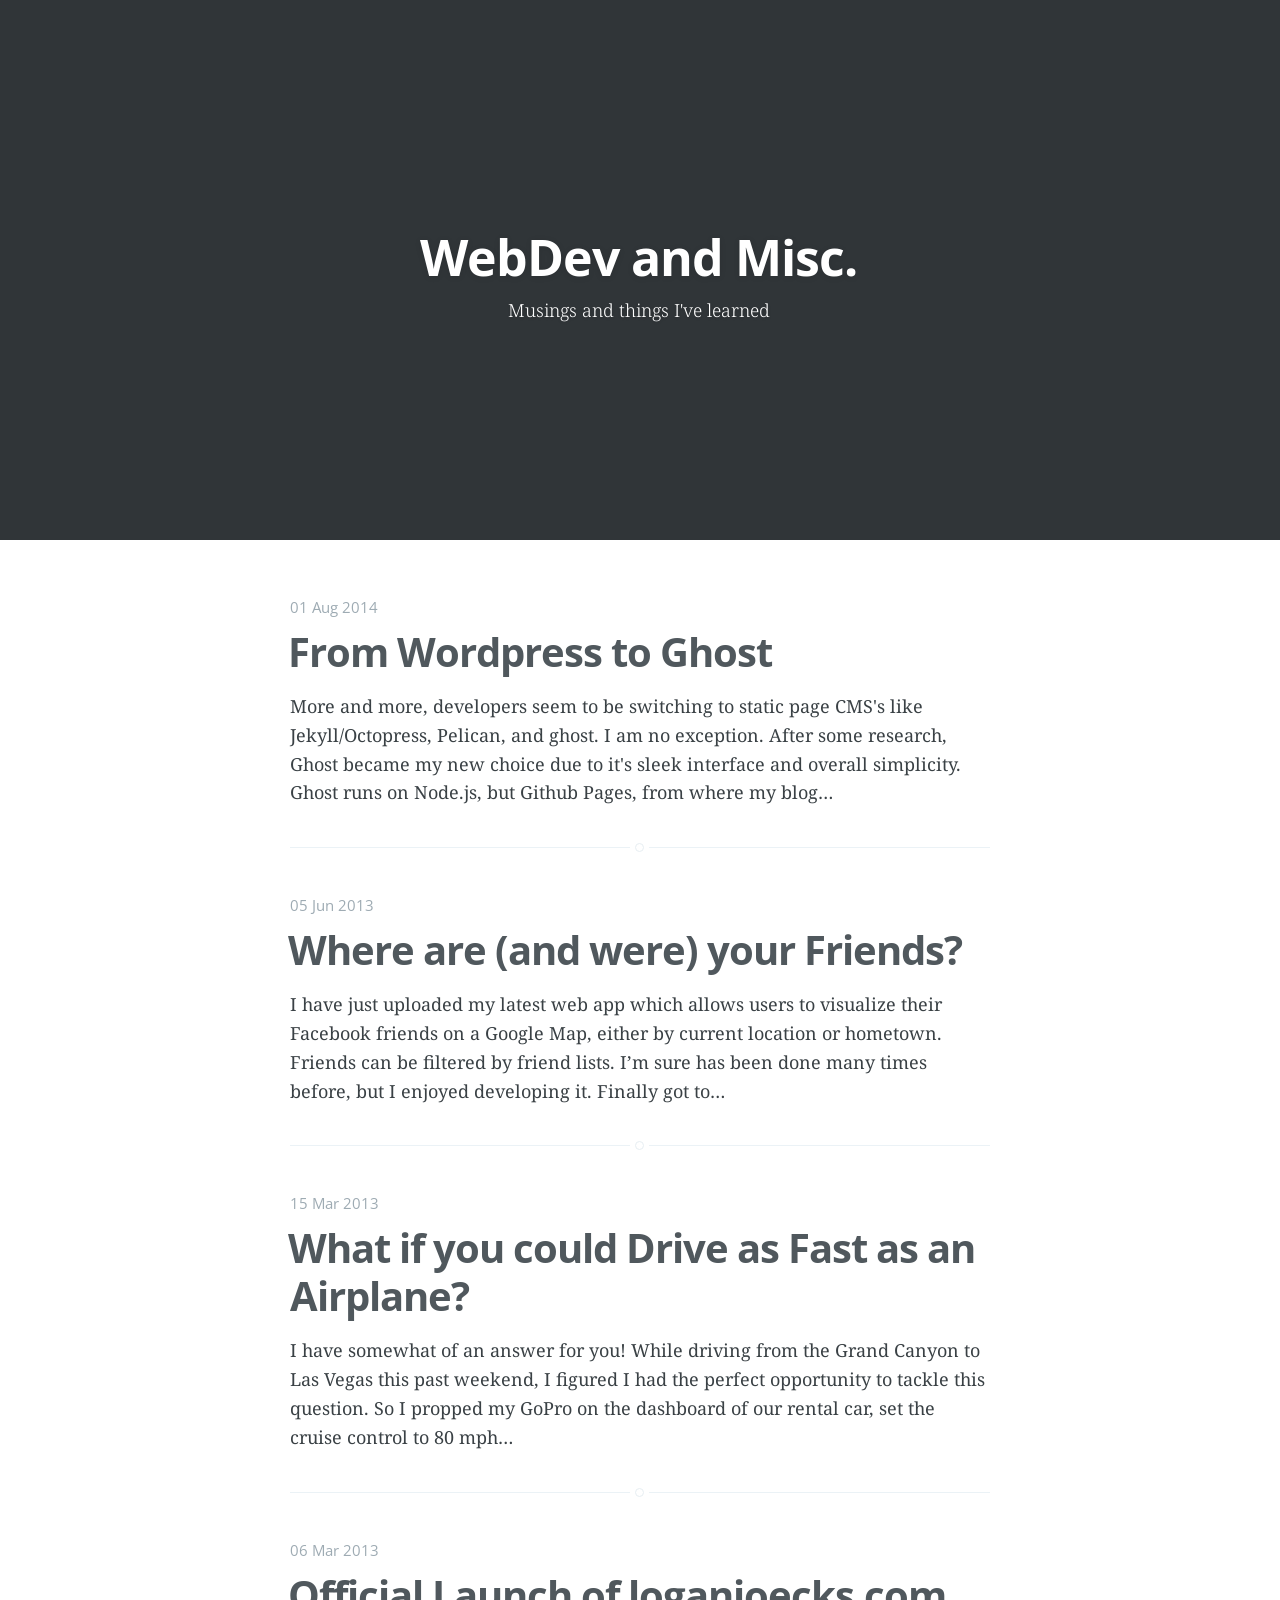
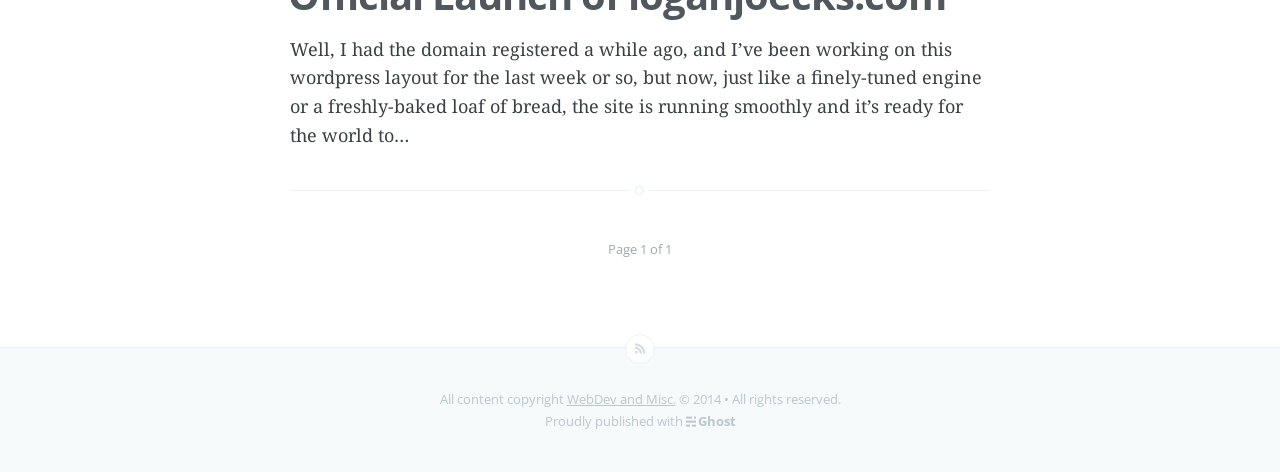
<file: blog/index.html>
<!DOCTYPE html>
<html>
<head>
    
    <meta charset="utf-8" />
    <meta http-equiv="X-UA-Compatible" content="IE=edge" />

    
    <title>WebDev and Misc.</title>
    <meta name="description" content="Musings and things I've learned" />

    <meta name="HandheldFriendly" content="True" />
    <meta name="viewport" content="width=device-width, initial-scale=1.0" />

    <link rel="shortcut icon" href="favicon.ico">

    
    <link rel="stylesheet" type="text/css" href="assets/css/screen.css?v=551ce219e6" />
    <link rel="stylesheet" type="text/css" href="http://fonts.googleapis.com/css?family=Noto+Serif:400,700,400italic|Open+Sans:700,400" />

    
    <meta name="generator" content="Ghost 0.4" />
<link rel="alternate" type="application/rss+xml" title="WebDev and Misc." href="rss/index.html">
<link rel="canonical" href="http://loganjoecks.com/blog" />
</head>
<body class="home-template">

    
    




<header class="site-head" >
    <div class="vertical">
        <div class="site-head-content inner">
            
            <h1 class="blog-title">WebDev and Misc.</h1>
            <h2 class="blog-description">Musings and things I&#x27;ve learned</h2>
        </div>
    </div>
</header>


<main class="content" role="main">

    
    

    <article class="post">
        <header class="post-header">
            <span class="post-meta"><time datetime="2014-08-01">01 Aug 2014</time> </span>
            <h2 class="post-title"><a href="from-wordpress-to-ghost/index.html">From Wordpress to Ghost</a></h2>

        </header>
        <section class="post-excerpt">
            <p>More and more, developers seem to be switching to static page CMS's like Jekyll/Octopress, Pelican, and ghost.  I am no exception.  After some research, Ghost became my new choice due to it's sleek interface and overall simplicity.  Ghost runs on Node.js, but Github Pages, from where my blog&hellip;</p>
        </section>
    </article>

    

    <article class="post">
        <header class="post-header">
            <span class="post-meta"><time datetime="2013-06-05">05 Jun 2013</time> </span>
            <h2 class="post-title"><a href="where-are-and-were-your-friends/index.html">Where are (and were) your Friends?</a></h2>

        </header>
        <section class="post-excerpt">
            <p>I have just uploaded my latest web app which allows users to visualize their Facebook friends on a Google Map, either by current location or hometown. Friends can be filtered by friend lists. I’m sure has been done many times before, but I enjoyed developing it. Finally got to&hellip;</p>
        </section>
    </article>

    

    <article class="post">
        <header class="post-header">
            <span class="post-meta"><time datetime="2013-03-15">15 Mar 2013</time> </span>
            <h2 class="post-title"><a href="what-if-you-could-drive-as-fast-as-an-airplane/index.html">What if you could Drive as Fast as an Airplane?</a></h2>

        </header>
        <section class="post-excerpt">
            <p>I have somewhat of an answer for you! While driving from the Grand Canyon to Las Vegas this past weekend, I figured I had the perfect opportunity to tackle this question. So I propped my GoPro on the dashboard of our rental car, set the cruise control to 80 mph&hellip;</p>
        </section>
    </article>

    

    <article class="post">
        <header class="post-header">
            <span class="post-meta"><time datetime="2013-03-06">06 Mar 2013</time> </span>
            <h2 class="post-title"><a href="official-launch-of-loganjoecks-com/index.html">Official Launch of loganjoecks.com</a></h2>

        </header>
        <section class="post-excerpt">
            <p>Well, I had the domain registered a while ago, and I’ve been working on this wordpress layout for the last week or so, but now, just like a finely-tuned engine or a freshly-baked loaf of bread, the site is running smoothly and it’s ready for the world to&hellip;</p>
        </section>
    </article>

    

    
    <nav class="pagination" role="navigation">
    
    <span class="page-number">Page 1 of 1</span>
    
</nav>

</main>

    <footer class="site-footer">
        <a class="subscribe icon-feed" href="http://loganjoecks.com/blog/rss/"><span class="tooltip">Subscribe!</span></a>
        <div class="inner">
             <section class="copyright">All content copyright <a href="http://loganjoecks.com/blog">WebDev and Misc.</a> &copy; 2014 &bull; All rights reserved.</section>
             <section class="poweredby">Proudly published with <a class="icon-ghost" href="https://ghost.org">Ghost</a></section>
        </div>
    </footer>

    
    <script src="public/jquery.js?v=551ce219e6"></script>

    
    <script type="text/javascript" src="assets/js/jquery.fitvids.js?v=551ce219e6"></script>
    <script type="text/javascript" src="assets/js/index.js?v=551ce219e6"></script>

</body>
</html>
</file>
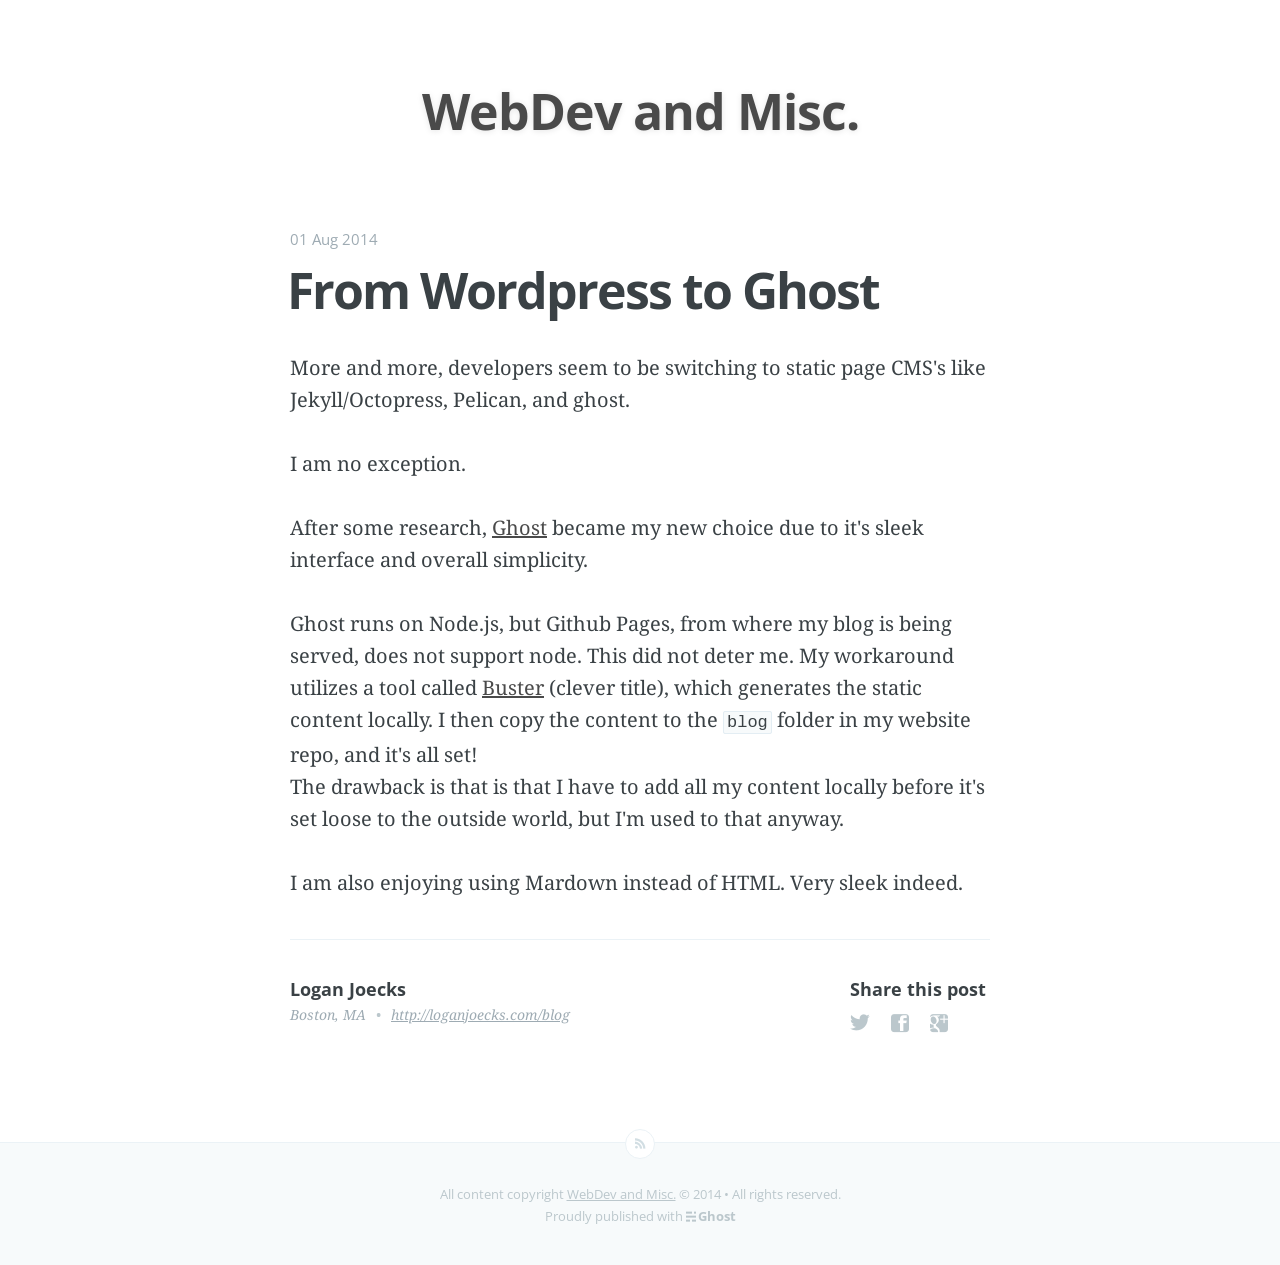
<file: blog/from-wordpress-to-ghost/index.html>
<!DOCTYPE html>
<html>
<head>
    
    <meta charset="utf-8" />
    <meta http-equiv="X-UA-Compatible" content="IE=edge" />

    
    <title>From Wordpress to Ghost</title>
    <meta name="description" content="" />

    <meta name="HandheldFriendly" content="True" />
    <meta name="viewport" content="width=device-width, initial-scale=1.0" />

    <link rel="shortcut icon" href="../favicon.ico">

    
    <link rel="stylesheet" type="text/css" href="../assets/css/screen.css?v=551ce219e6" />
    <link rel="stylesheet" type="text/css" href="http://fonts.googleapis.com/css?family=Noto+Serif:400,700,400italic|Open+Sans:700,400" />

    
    <meta name="generator" content="Ghost 0.4" />
<link rel="alternate" type="application/rss+xml" title="WebDev and Misc." href="../rss/index.html">
<link rel="canonical" href="http://loganjoecks.com/blog/from-wordpress-to-ghost/" />
</head>
<body class="post-template">

    
    



<main class="content" role="main">

    <article class="post">

        
        <header class="post-header">
            <a class="blog-logo" href="http://loganjoecks.com/blog">
                
                    <span class="blog-title">WebDev and Misc.</span>
                
            </a>
        </header>

        
        

            <span class="post-meta"><time datetime="2014-08-01">01 Aug 2014</time> </span>

            <h1 class="post-title">From Wordpress to Ghost</h1>

            <section class="post-content">
                <p>More and more, developers seem to be switching to static page CMS's like Jekyll/Octopress, Pelican, and ghost. </p>

<p>I am no exception. </p>

<p>After some research, <a href="https://ghost.org/">Ghost</a> became my new choice due to it's sleek interface and overall simplicity. </p>

<p>Ghost runs on Node.js, but Github Pages, from where my blog is being served, does not support node. This did not deter me. My workaround utilizes a tool called <a href="https://github.com/axitkhurana/buster">Buster</a> (clever title), which generates the static content locally. I then copy the content to the <code>blog</code> folder in my website repo, and it's all set! <br />
The drawback is that is that I have to add all my content locally before it's set loose to the outside world, but I'm used to that anyway.</p>

<p>I am also enjoying using Mardown instead of HTML. Very sleek indeed.</p>
            </section>

            <footer class="post-footer">

                <section class="author">
                    <h4>Logan Joecks</h4>
                    <p></p>
                    <ul class="author-meta clearfix">
                        <li>Boston, MA</li>
                        <li><a href="http://loganjoecks.com/blog">http://loganjoecks.com/blog</a></li>
                    </ul>
                </section>

                <section class="share">
                    <h4>Share this post</h4>
                    <a class="icon-twitter" href="https://twitter.com/share?text=From%20Wordpress%20to%20Ghost&amp;url=http://loganjoecks.com/blog/from-wordpress-to-ghost/"
                        onclick="window.open(this.href, 'twitter-share', 'width=550,height=235');return false;">
                        <span class="hidden">Twitter</span>
                    </a>
                    <a class="icon-facebook" href="https://www.facebook.com/sharer/sharer.php?u=http://loganjoecks.com/blog/from-wordpress-to-ghost/"
                        onclick="window.open(this.href, 'facebook-share','width=580,height=296');return false;">
                        <span class="hidden">Facebook</span>
                    </a>
                    <a class="icon-google-plus" href="https://plus.google.com/share?url=http://loganjoecks.com/blog/from-wordpress-to-ghost/"
                       onclick="window.open(this.href, 'google-plus-share', 'width=490,height=530');return false;">
                        <span class="hidden">Google+</span>
                    </a>
                </section>

            </footer>

        

    </article>

</main>


    <footer class="site-footer">
        <a class="subscribe icon-feed" href="http://loganjoecks.com/blog/rss/"><span class="tooltip">Subscribe!</span></a>
        <div class="inner">
             <section class="copyright">All content copyright <a href="http://loganjoecks.com/blog/">WebDev and Misc.</a> &copy; 2014 &bull; All rights reserved.</section>
             <section class="poweredby">Proudly published with <a class="icon-ghost" href="https://ghost.org">Ghost</a></section>
        </div>
    </footer>

    
    <script src="../public/jquery.js?v=551ce219e6"></script>

    
    <script type="text/javascript" src="../assets/js/jquery.fitvids.js?v=551ce219e6"></script>
    <script type="text/javascript" src="../assets/js/index.js?v=551ce219e6"></script>

</body>
</html>
</file>
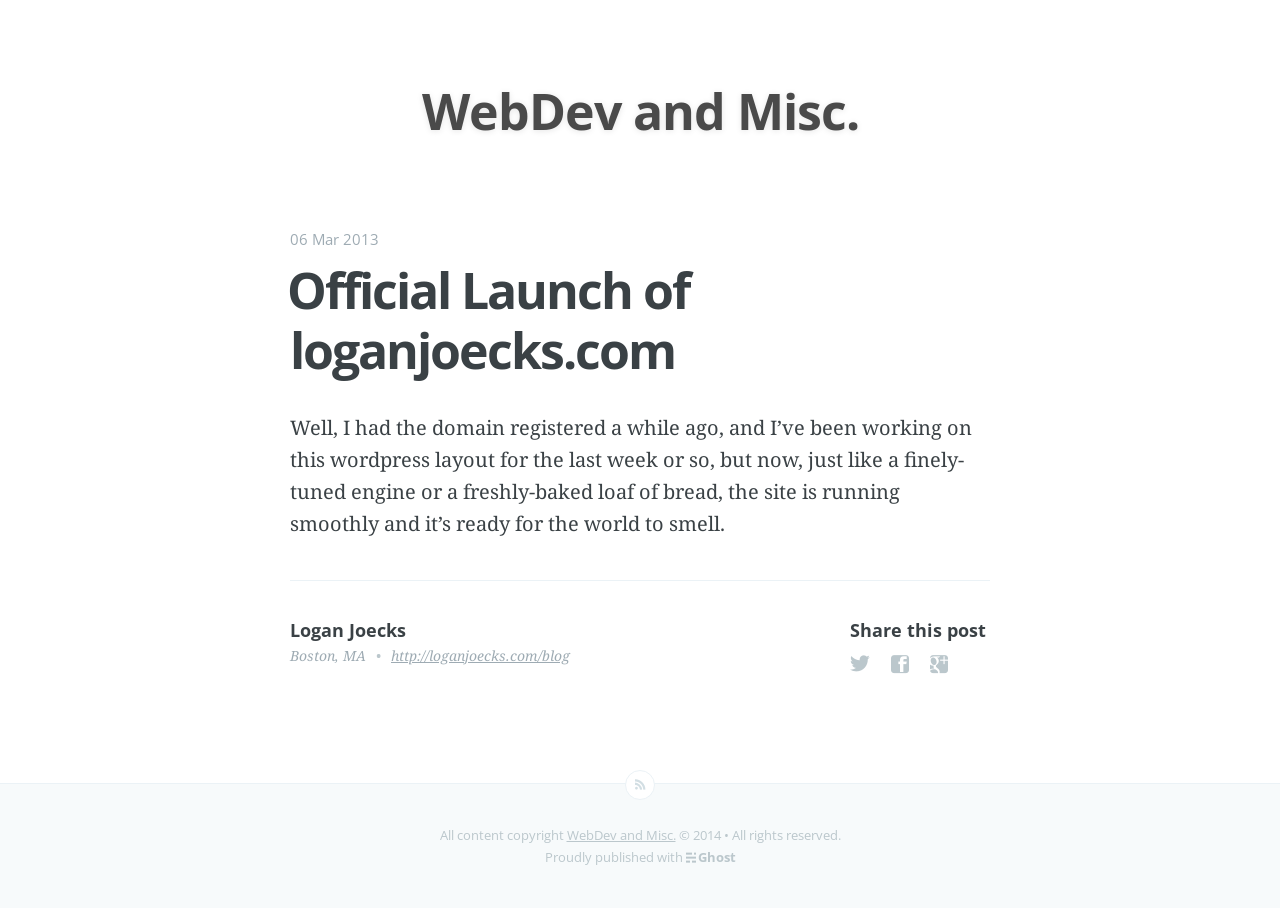
<file: blog/official-launch-of-loganjoecks-com/index.html>
<!DOCTYPE html>
<html>
<head>
    
    <meta charset="utf-8" />
    <meta http-equiv="X-UA-Compatible" content="IE=edge" />

    
    <title>Official Launch of loganjoecks.com</title>
    <meta name="description" content="" />

    <meta name="HandheldFriendly" content="True" />
    <meta name="viewport" content="width=device-width, initial-scale=1.0" />

    <link rel="shortcut icon" href="../favicon.ico">

    
    <link rel="stylesheet" type="text/css" href="../assets/css/screen.css?v=551ce219e6" />
    <link rel="stylesheet" type="text/css" href="http://fonts.googleapis.com/css?family=Noto+Serif:400,700,400italic|Open+Sans:700,400" />

    
    <meta name="generator" content="Ghost 0.4" />
<link rel="alternate" type="application/rss+xml" title="WebDev and Misc." href="../rss/index.html">
<link rel="canonical" href="http://loganjoecks.com/blog/official-launch-of-loganjoecks-com/" />
</head>
<body class="post-template">

    
    



<main class="content" role="main">

    <article class="post">

        
        <header class="post-header">
            <a class="blog-logo" href="http://loganjoecks.com/blog">
                
                    <span class="blog-title">WebDev and Misc.</span>
                
            </a>
        </header>

        
        

            <span class="post-meta"><time datetime="2013-03-06">06 Mar 2013</time> </span>

            <h1 class="post-title">Official Launch of loganjoecks.com</h1>

            <section class="post-content">
                <p>Well, I had the domain registered a while ago, and I’ve been working on this wordpress layout for the last week or so, but now, just like a finely-tuned engine or a freshly-baked loaf of bread, the site is running smoothly and it’s ready for the world to smell.</p>
            </section>

            <footer class="post-footer">

                <section class="author">
                    <h4>Logan Joecks</h4>
                    <p></p>
                    <ul class="author-meta clearfix">
                        <li>Boston, MA</li>
                        <li><a href="http://loganjoecks.com/blog">http://loganjoecks.com/blog</a></li>
                    </ul>
                </section>

                <section class="share">
                    <h4>Share this post</h4>
                    <a class="icon-twitter" href="https://twitter.com/share?text=Official%20Launch%20of%20loganjoecks.com&amp;url=http://loganjoecks.com/blog/official-launch-of-loganjoecks-com/"
                        onclick="window.open(this.href, 'twitter-share', 'width=550,height=235');return false;">
                        <span class="hidden">Twitter</span>
                    </a>
                    <a class="icon-facebook" href="https://www.facebook.com/sharer/sharer.php?u=http://loganjoecks.com/blog/official-launch-of-loganjoecks-com/"
                        onclick="window.open(this.href, 'facebook-share','width=580,height=296');return false;">
                        <span class="hidden">Facebook</span>
                    </a>
                    <a class="icon-google-plus" href="https://plus.google.com/share?url=http://loganjoecks.com/blog/official-launch-of-loganjoecks-com/"
                       onclick="window.open(this.href, 'google-plus-share', 'width=490,height=530');return false;">
                        <span class="hidden">Google+</span>
                    </a>
                </section>

            </footer>

        

    </article>

</main>


    <footer class="site-footer">
        <a class="subscribe icon-feed" href="http://loganjoecks.com/blog/rss/"><span class="tooltip">Subscribe!</span></a>
        <div class="inner">
             <section class="copyright">All content copyright <a href="http://loganjoecks.com/blog/">WebDev and Misc.</a> &copy; 2014 &bull; All rights reserved.</section>
             <section class="poweredby">Proudly published with <a class="icon-ghost" href="https://ghost.org">Ghost</a></section>
        </div>
    </footer>

    
    <script src="../public/jquery.js?v=551ce219e6"></script>

    
    <script type="text/javascript" src="../assets/js/jquery.fitvids.js?v=551ce219e6"></script>
    <script type="text/javascript" src="../assets/js/index.js?v=551ce219e6"></script>

</body>
</html>
</file>
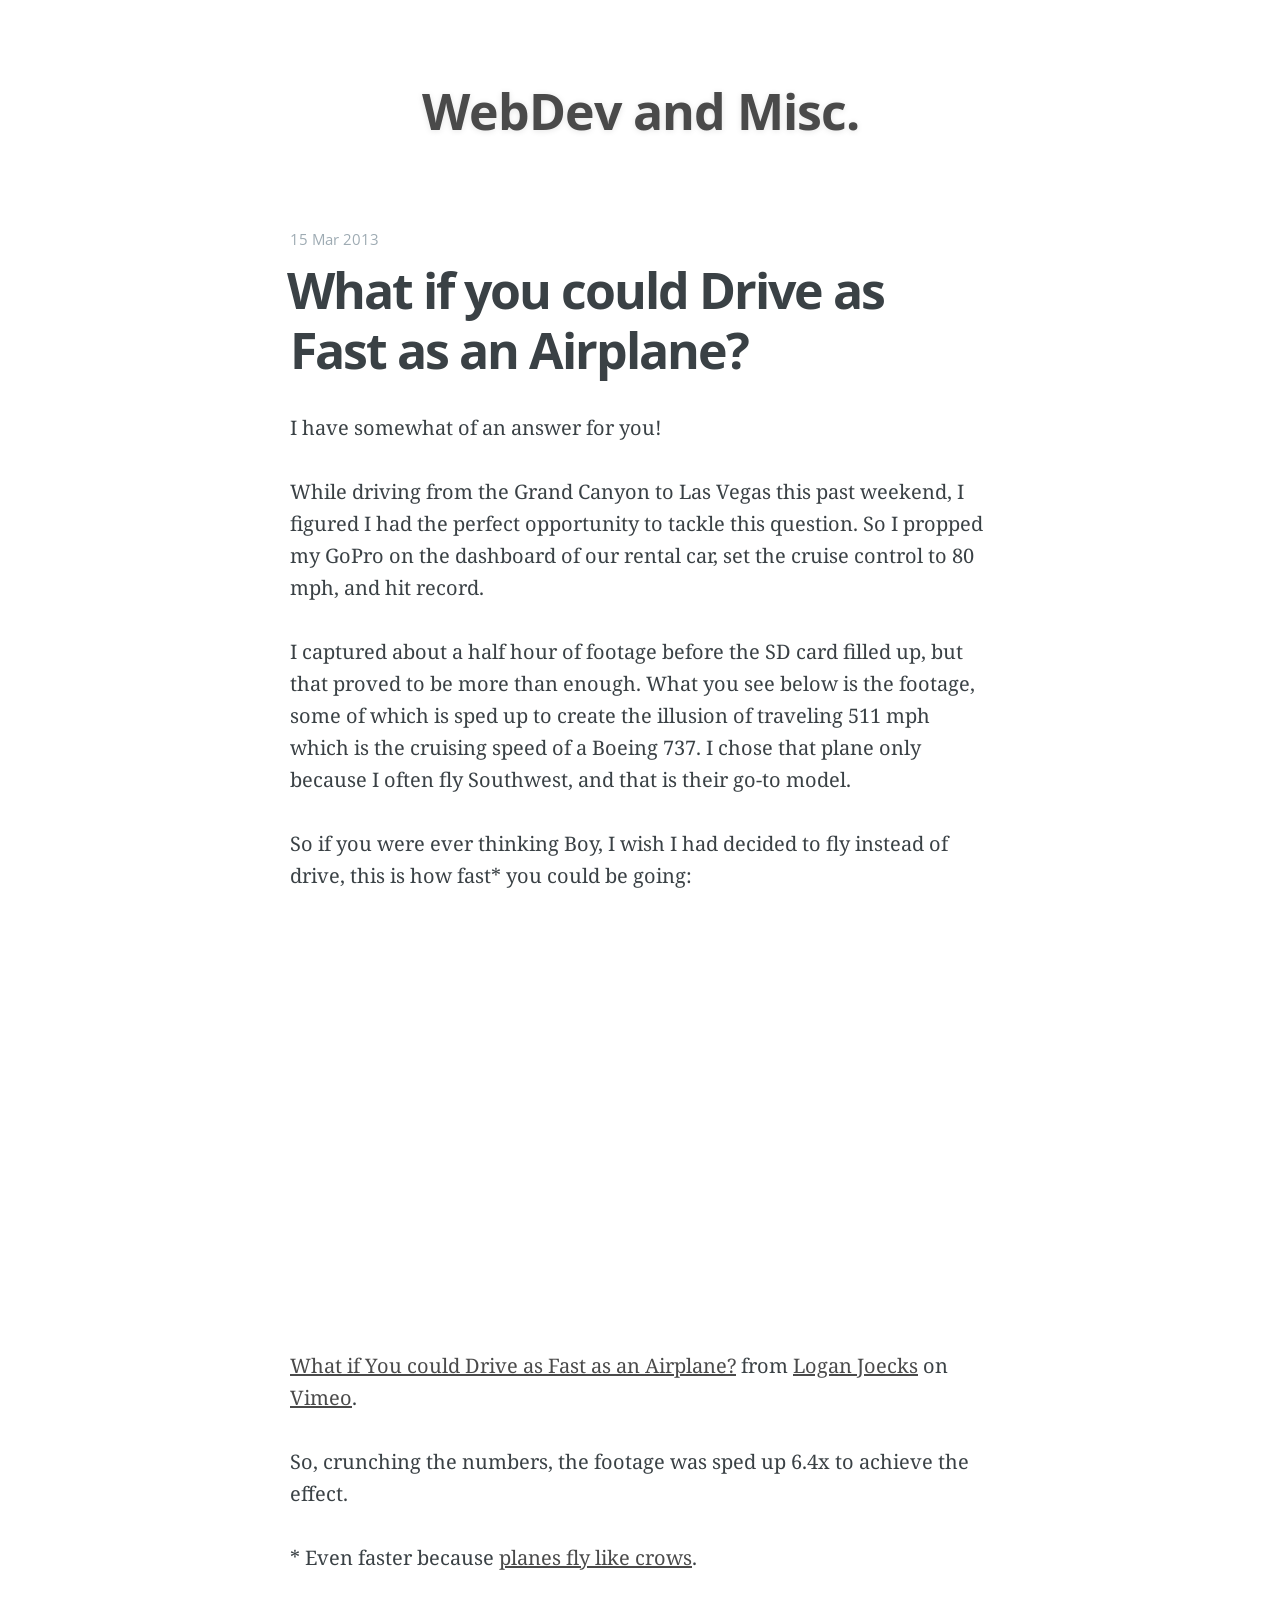
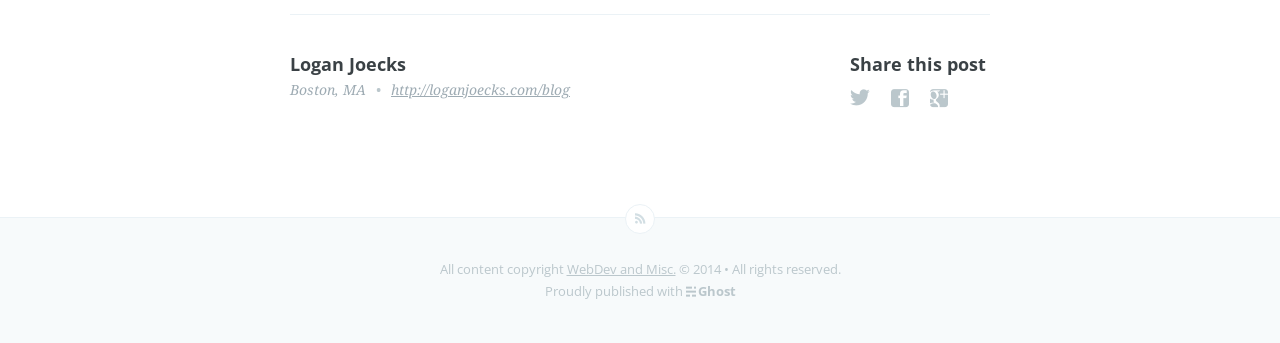
<file: blog/what-if-you-could-drive-as-fast-as-an-airplane/index.html>
<!DOCTYPE html>
<html>
<head>
    
    <meta charset="utf-8" />
    <meta http-equiv="X-UA-Compatible" content="IE=edge" />

    
    <title>What if you could Drive as Fast as an Airplane?</title>
    <meta name="description" content="" />

    <meta name="HandheldFriendly" content="True" />
    <meta name="viewport" content="width=device-width, initial-scale=1.0" />

    <link rel="shortcut icon" href="../favicon.ico">

    
    <link rel="stylesheet" type="text/css" href="../assets/css/screen.css?v=551ce219e6" />
    <link rel="stylesheet" type="text/css" href="http://fonts.googleapis.com/css?family=Noto+Serif:400,700,400italic|Open+Sans:700,400" />

    
    <meta name="generator" content="Ghost 0.4" />
<link rel="alternate" type="application/rss+xml" title="WebDev and Misc." href="../rss/index.html">
<link rel="canonical" href="http://loganjoecks.com/blog/what-if-you-could-drive-as-fast-as-an-airplane/" />
</head>
<body class="post-template">

    
    



<main class="content" role="main">

    <article class="post">

        
        <header class="post-header">
            <a class="blog-logo" href="http://loganjoecks.com/blog">
                
                    <span class="blog-title">WebDev and Misc.</span>
                
            </a>
        </header>

        
        

            <span class="post-meta"><time datetime="2013-03-15">15 Mar 2013</time> </span>

            <h1 class="post-title">What if you could Drive as Fast as an Airplane?</h1>

            <section class="post-content">
                <p>I have somewhat of an answer for you!</p>

<p>While driving from the Grand Canyon to Las Vegas this past weekend, I figured I had the perfect opportunity to tackle this question. So I propped my GoPro on the dashboard of our rental car, set the cruise control to 80 mph, and hit record.</p>

<p>I captured about a half hour of footage before the SD card filled up, but that proved to be more than enough. What you see below is the footage, some of which is sped up to create the illusion of traveling 511 mph which is the cruising speed of a Boeing 737. I chose that plane only because I often fly Southwest, and that is their go-to model.</p>

<p>So if you were ever thinking Boy, I wish I had decided to fly instead of drive, this is how fast* you could be going:</p>

<p><iframe src="http://player.vimeo.com/video/61598500?title=0&amp;byline=0&amp;portrait=0&amp;color=ff9933" width="600" height="338" frameborder="0" webkitAllowFullScreen mozallowfullscreen allowFullScreen></iframe> <p><a href="http://vimeo.com/61598500">What if You could Drive as Fast as an Airplane?</a> from <a href="http://vimeo.com/logstown">Logan Joecks</a> on <a href="http://vimeo.com">Vimeo</a>.</p></p>

<p>So, crunching the numbers, the footage was sped up 6.4x to achieve the effect.</p>

<p>* Even faster because <a href="http://en.wikipedia.org/wiki/As_the_crow_flies">planes fly like crows</a>.</p>
            </section>

            <footer class="post-footer">

                <section class="author">
                    <h4>Logan Joecks</h4>
                    <p></p>
                    <ul class="author-meta clearfix">
                        <li>Boston, MA</li>
                        <li><a href="http://loganjoecks.com/blog">http://loganjoecks.com/blog</a></li>
                    </ul>
                </section>

                <section class="share">
                    <h4>Share this post</h4>
                    <a class="icon-twitter" href="https://twitter.com/share?text=What%20if%20you%20could%20Drive%20as%20Fast%20as%20an%20Airplane%3F&amp;url=http://loganjoecks.com/blog/what-if-you-could-drive-as-fast-as-an-airplane/"
                        onclick="window.open(this.href, 'twitter-share', 'width=550,height=235');return false;">
                        <span class="hidden">Twitter</span>
                    </a>
                    <a class="icon-facebook" href="https://www.facebook.com/sharer/sharer.php?u=http://loganjoecks.com/blog/what-if-you-could-drive-as-fast-as-an-airplane/"
                        onclick="window.open(this.href, 'facebook-share','width=580,height=296');return false;">
                        <span class="hidden">Facebook</span>
                    </a>
                    <a class="icon-google-plus" href="https://plus.google.com/share?url=http://loganjoecks.com/blog/what-if-you-could-drive-as-fast-as-an-airplane/"
                       onclick="window.open(this.href, 'google-plus-share', 'width=490,height=530');return false;">
                        <span class="hidden">Google+</span>
                    </a>
                </section>

            </footer>

        

    </article>

</main>


    <footer class="site-footer">
        <a class="subscribe icon-feed" href="http://loganjoecks.com/blog/rss/"><span class="tooltip">Subscribe!</span></a>
        <div class="inner">
             <section class="copyright">All content copyright <a href="http://loganjoecks.com/blog/">WebDev and Misc.</a> &copy; 2014 &bull; All rights reserved.</section>
             <section class="poweredby">Proudly published with <a class="icon-ghost" href="https://ghost.org">Ghost</a></section>
        </div>
    </footer>

    
    <script src="../public/jquery.js?v=551ce219e6"></script>

    
    <script type="text/javascript" src="../assets/js/jquery.fitvids.js?v=551ce219e6"></script>
    <script type="text/javascript" src="../assets/js/index.js?v=551ce219e6"></script>

</body>
</html>
</file>
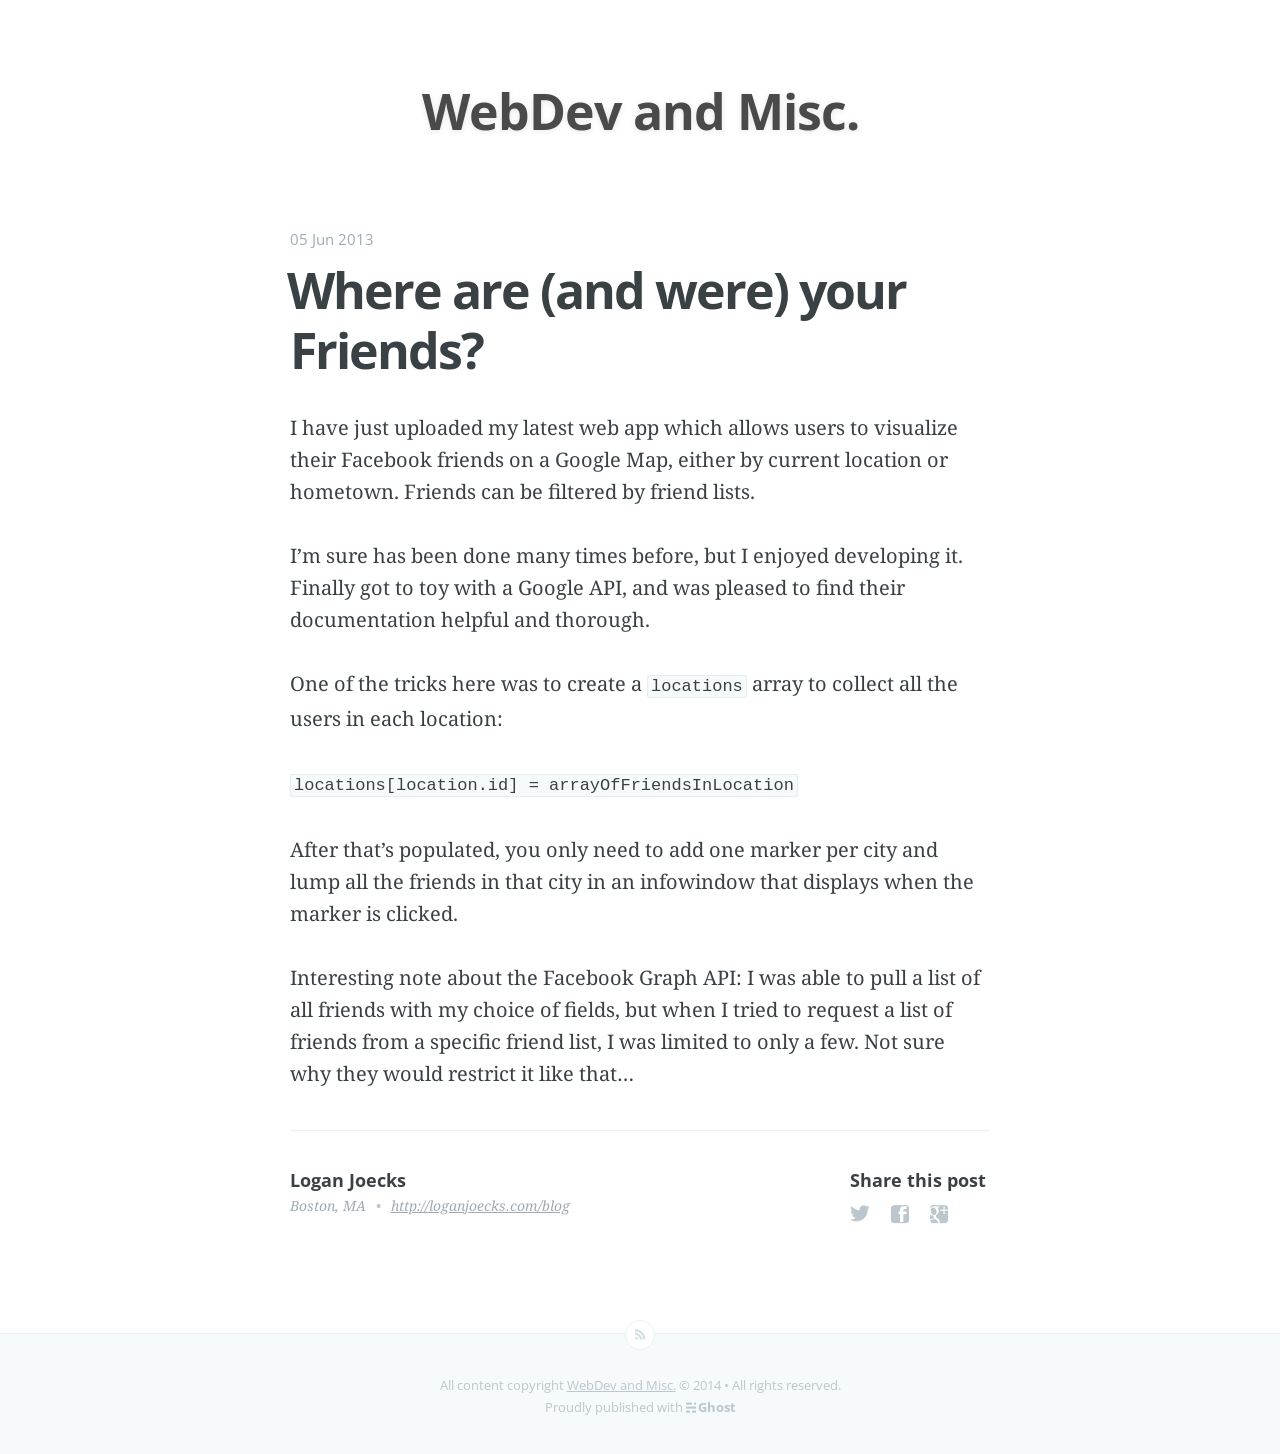
<file: blog/where-are-and-were-your-friends/index.html>
<!DOCTYPE html>
<html>
<head>
    
    <meta charset="utf-8" />
    <meta http-equiv="X-UA-Compatible" content="IE=edge" />

    
    <title>Where are (and were) your Friends?</title>
    <meta name="description" content="" />

    <meta name="HandheldFriendly" content="True" />
    <meta name="viewport" content="width=device-width, initial-scale=1.0" />

    <link rel="shortcut icon" href="../favicon.ico">

    
    <link rel="stylesheet" type="text/css" href="../assets/css/screen.css?v=551ce219e6" />
    <link rel="stylesheet" type="text/css" href="http://fonts.googleapis.com/css?family=Noto+Serif:400,700,400italic|Open+Sans:700,400" />

    
    <meta name="generator" content="Ghost 0.4" />
<link rel="alternate" type="application/rss+xml" title="WebDev and Misc." href="../rss/index.html">
<link rel="canonical" href="http://loganjoecks.com/blog/where-are-and-were-your-friends/" />
</head>
<body class="post-template">

    
    



<main class="content" role="main">

    <article class="post">

        
        <header class="post-header">
            <a class="blog-logo" href="http://loganjoecks.com/blog">
                
                    <span class="blog-title">WebDev and Misc.</span>
                
            </a>
        </header>

        
        

            <span class="post-meta"><time datetime="2013-06-05">05 Jun 2013</time> </span>

            <h1 class="post-title">Where are (and were) your Friends?</h1>

            <section class="post-content">
                <p>I have just uploaded my latest web app which allows users to visualize their Facebook friends on a Google Map, either by current location or hometown. Friends can be filtered by friend lists.</p>

<p>I’m sure has been done many times before, but I enjoyed developing it. Finally got to toy with a Google API, and was pleased to find their documentation helpful and thorough.</p>

<p>One of the tricks here was to create a <code>locations</code> array to collect all the users in each location:</p>

<p><code>locations[location.id] = arrayOfFriendsInLocation</code></p>

<p>After that’s populated, you only need to add one marker per city and lump all the friends in that city in an infowindow that displays when the marker is clicked.</p>

<p>Interesting note about the Facebook Graph API: I was able to pull a list of all friends with my choice of fields, but when I tried to request a list of friends from a specific friend list, I was limited to only a few. Not sure why they would restrict it like that…</p>
            </section>

            <footer class="post-footer">

                <section class="author">
                    <h4>Logan Joecks</h4>
                    <p></p>
                    <ul class="author-meta clearfix">
                        <li>Boston, MA</li>
                        <li><a href="http://loganjoecks.com/blog">http://loganjoecks.com/blog</a></li>
                    </ul>
                </section>

                <section class="share">
                    <h4>Share this post</h4>
                    <a class="icon-twitter" href="https://twitter.com/share?text=Where%20are%20(and%20were)%20your%20Friends%3F&amp;url=http://loganjoecks.com/blog/where-are-and-were-your-friends/"
                        onclick="window.open(this.href, 'twitter-share', 'width=550,height=235');return false;">
                        <span class="hidden">Twitter</span>
                    </a>
                    <a class="icon-facebook" href="https://www.facebook.com/sharer/sharer.php?u=http://loganjoecks.com/blog/where-are-and-were-your-friends/"
                        onclick="window.open(this.href, 'facebook-share','width=580,height=296');return false;">
                        <span class="hidden">Facebook</span>
                    </a>
                    <a class="icon-google-plus" href="https://plus.google.com/share?url=http://loganjoecks.com/blog/where-are-and-were-your-friends/"
                       onclick="window.open(this.href, 'google-plus-share', 'width=490,height=530');return false;">
                        <span class="hidden">Google+</span>
                    </a>
                </section>

            </footer>

        

    </article>

</main>


    <footer class="site-footer">
        <a class="subscribe icon-feed" href="http://loganjoecks.com/blog/rss/"><span class="tooltip">Subscribe!</span></a>
        <div class="inner">
             <section class="copyright">All content copyright <a href="http://loganjoecks.com/blog/">WebDev and Misc.</a> &copy; 2014 &bull; All rights reserved.</section>
             <section class="poweredby">Proudly published with <a class="icon-ghost" href="https://ghost.org">Ghost</a></section>
        </div>
    </footer>

    
    <script src="../public/jquery.js?v=551ce219e6"></script>

    
    <script type="text/javascript" src="../assets/js/jquery.fitvids.js?v=551ce219e6"></script>
    <script type="text/javascript" src="../assets/js/index.js?v=551ce219e6"></script>

</body>
</html>
</file>
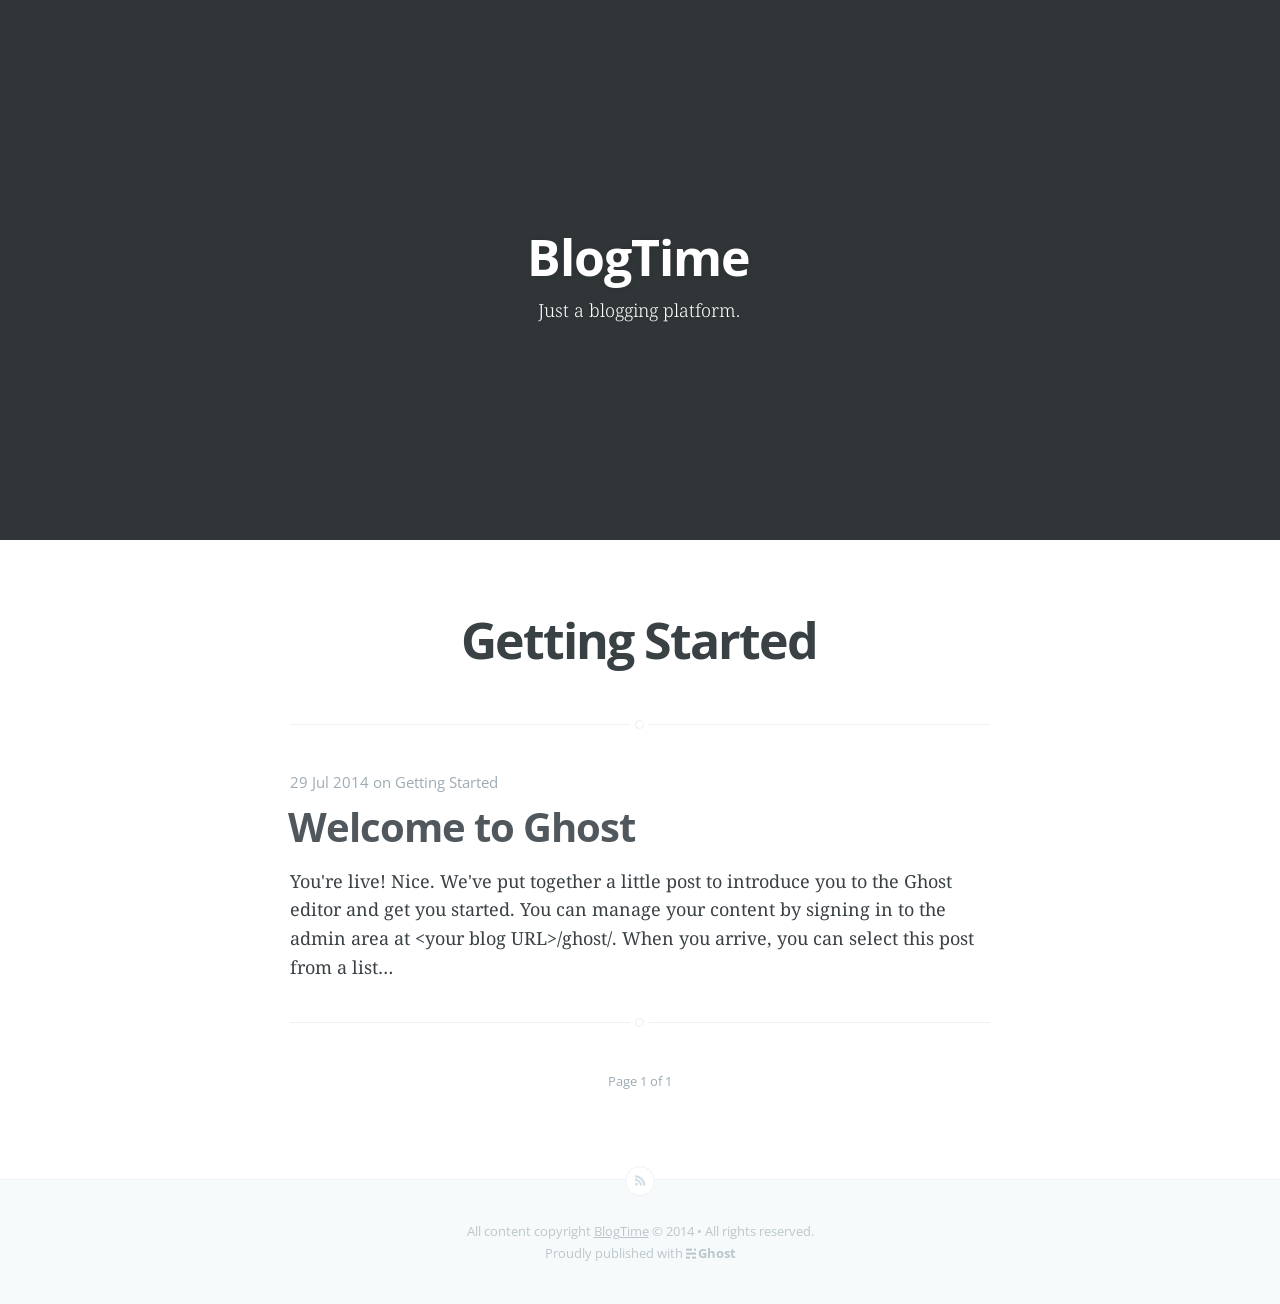
<file: tag/getting-started/index.html>
<!DOCTYPE html>
<html>
<head>
    
    <meta charset="utf-8" />
    <meta http-equiv="X-UA-Compatible" content="IE=edge" />

    
    <title>Getting Started - BlogTime</title>
    <meta name="description" content="" />

    <meta name="HandheldFriendly" content="True" />
    <meta name="viewport" content="width=device-width, initial-scale=1.0" />

    <link rel="shortcut icon" href="../../favicon.ico">

    
    <link rel="stylesheet" type="text/css" href="../../assets/css/screen.css?v=ad5cd164bc" />
    <link rel="stylesheet" type="text/css" href="http://fonts.googleapis.com/css?family=Noto+Serif:400,700,400italic|Open+Sans:700,400" />

    
    <meta name="generator" content="Ghost 0.4" />
<link rel="alternate" type="application/rss+xml" title="BlogTime" href="../../rss/index.html">
<link rel="canonical" href="http://my-ghost-blog.com/tag/getting-started/" />
</head>
<body class="tag-template tag-getting-started">

    
    




<header class="site-head" >
    <div class="vertical">
        <div class="site-head-content inner">
            
            <h1 class="blog-title">BlogTime</h1>
            <h2 class="blog-description">Just a blogging platform.</h2>
        </div>
    </div>
</header>


<main class="content" role="main">

        <header class="tag-archive-header">
            <h1>Getting Started</h1>
        </header>

    
    

    <article class="post tag-getting-started">
        <header class="post-header">
            <span class="post-meta"><time datetime="2014-07-29">29 Jul 2014</time> on <a href="index.html">Getting Started</a></span>
            <h2 class="post-title"><a href="../../welcome-to-ghost/index.html">Welcome to Ghost</a></h2>

        </header>
        <section class="post-excerpt">
            <p>You're live! Nice. We've put together a little post to introduce you to the Ghost editor and get you started. You can manage your content by signing in to the admin area at &lt;your blog URL&gt;/ghost/. When you arrive, you can select this post from a list&hellip;</p>
        </section>
    </article>

    

    
    <nav class="pagination" role="navigation">
    
    <span class="page-number">Page 1 of 1</span>
    
</nav>

</main>

    <footer class="site-footer">
        <a class="subscribe icon-feed" href="http://my-ghost-blog.com/rss/"><span class="tooltip">Subscribe!</span></a>
        <div class="inner">
             <section class="copyright">All content copyright <a href="http://my-ghost-blog.com/">BlogTime</a> &copy; 2014 &bull; All rights reserved.</section>
             <section class="poweredby">Proudly published with <a class="icon-ghost" href="https://ghost.org">Ghost</a></section>
        </div>
    </footer>

    
    <script src="../../public/jquery.js?v=ad5cd164bc"></script>

    
    <script type="text/javascript" src="../../assets/js/jquery.fitvids.js?v=ad5cd164bc"></script>
    <script type="text/javascript" src="../../assets/js/index.js?v=ad5cd164bc"></script>

</body>
</html>
</file>
<file: blog/assets/css/screen.css>
/* ==========================================================================
   Table of Contents
   ========================================================================== */

/*

    0.  Normalize
    1.  Icons
    2.  General
    3.  Utilities
    4.  General
    5.  Single Post
    6.  Tag Archive
    7.  Third Party Elements
    8.  Pagination
    9.  Footer
    10.  Media Queries (Tablet)
    11. Media Queries (Mobile)

 */

/* ==========================================================================
   0. Normalize.css v2.1.3 | MIT License | git.io/normalize | (minified)
   ========================================================================== */

article, aside, details,
figcaption, figure,
footer, header, hgroup,
main, nav, section,
summary { display: block; }
audio, canvas, video { display: inline-block; }
audio:not([controls]) { display: none; height: 0; }
[hidden], template { display: none; }
html {
   font-family: sans-serif;
   -ms-text-size-adjust: 100%;
   -webkit-text-size-adjust: 100%;
}
body { margin: 0; }
a { background: transparent; }
a:focus { outline: thin dotted; }
a:active, a:hover { outline: 0; }
h1 { font-size: 2em; margin: 0.67em 0; }
abbr[title] { border-bottom: 1px dotted; }
b, strong { font-weight: bold; }
dfn { font-style: italic; }
hr {
   -moz-box-sizing: content-box;
   box-sizing: content-box;
   height: 0;
}
mark { background: #ff0; color: #000; }
code, kbd, pre,
samp { font-family: monospace, serif; font-size: 1em; }
pre { white-space: pre-wrap; }
q { quotes: "\201C" "\201D" "\2018" "\2019"; }
small { font-size: 80%; }
sub, sup {
   font-size: 75%;
   line-height: 0;
   position: relative;
   vertical-align: baseline;
}
sup { top: -0.5em; }
sub { bottom: -0.25em; }
img { border: 0; }
svg:not(:root) { overflow: hidden; }
figure { margin: 0; }
fieldset {
   border: 1px solid #c0c0c0;
   margin: 0 2px;
   padding: 0.35em 0.625em 0.75em;
}
legend { border: 0; padding: 0; }
button, input, select,
textarea { font-family: inherit; font-size: 100%; margin: 0; }
button, input { line-height: normal; }
button, select { text-transform: none; }
button, html input[type="button"],
input[type="reset"], input[type="submit"] {
   -webkit-appearance: button;
   cursor: pointer;
}
button[disabled], html input[disabled] { cursor: default; }
input[type="checkbox"],
input[type="radio"] { box-sizing: border-box; padding: 0; }
input[type="search"] {
   -webkit-appearance: textfield;
   -moz-box-sizing: content-box;
   -webkit-box-sizing: content-box;
   box-sizing: content-box;
}
input[type="search"]::-webkit-search-cancel-button,
input[type="search"]::-webkit-search-decoration { -webkit-appearance: none; }
button::-moz-focus-inner,
input::-moz-focus-inner { border: 0; padding: 0; }
textarea { overflow: auto; vertical-align: top; }
table { border-collapse: collapse; border-spacing: 0; }


/* ==========================================================================
   1. Icons - Sets up the icon font and respective classes
   ========================================================================== */

/* Import the font file with the icons in it */
@font-face {
    font-family: 'icons';
    src:url('../fonts/icons.eot');
    src:url('../fonts/icons.eot?') format('embedded-opentype'),
        url('../fonts/icons.woff') format('woff'),
        url('../fonts/icons.ttf') format('truetype'),
        url('../fonts/icons.svg') format('svg');
    font-weight: normal;
    font-style: normal;
}

/* Apply these base styles to all icons */
.icon-ghost:before,
.icon-feed:before,
.icon-twitter:before,
.icon-google-plus:before,
.icon-facebook:before {
    font-family: 'icons';
    speak: none;
    font-style: normal;
    font-weight: normal;
    font-variant: normal;
    text-transform: none;
    line-height: 1;
    text-decoration: none;
    -webkit-font-smoothing: antialiased;
    -moz-osx-font-smoothing: grayscale;
}

/* Each icon is created by inserting the corret character into the
   content of the :before pseudo element. Like a boss. */
.icon-ghost:before {
    content: "\e000";
}
.icon-feed:before {
    content: "\e001";
}
.icon-twitter:before {
    content: "\e002";
    font-size: 1.1em;
}
.icon-google-plus:before {
    content: "\e003";
}
.icon-facebook:before {
    content: "\e004";
}


/* ==========================================================================
   2. General - Setting up some base styles
   ========================================================================== */

html {
    height: 100%;
    max-height: 100%;
    font-size: 62.5%;
}

body {
    height: 100%;
    max-height: 100%;
    font-family: 'Noto Serif', serif;
    font-size: 2.0rem;
    line-height: 1.6em;
    color: #3A4145;
}

::-moz-selection {
    color: #222;
    background: #D6EDFF;
    text-shadow: none;
}

::selection {
    color: #222;
    background: #D6EDFF;
    text-shadow: none;
}

h1, h2, h3,
h4, h5, h6 {
    text-rendering: optimizeLegibility;
    line-height: 1;
    margin-top: 0;
    font-family: 'Open Sans', sans-serif;
}

h1 {
    font-size: 5rem;
    line-height: 1.2em;
    letter-spacing: -2px;
    text-indent: -3px;
}

h2 {
    font-size: 4rem;
    line-height: 1.2em;
    letter-spacing: -1px;
    text-indent: -2px;
}

h3 {
    font-size: 3.5rem;
}

h4 {
    font-size: 3rem;
}

h5 {
    font-size: 2.5rem;
}

h6 {
    font-size: 2rem;
}

a {
    color: #4a4a4a;
    transition: color ease 0.3s;
}

a:hover {
    color: #57A3E8;
}

h1 a, h2 a, h3 a,
h4 a, h5 a, h6 a {
    color: #50585D;
}


p, ul, ol, dl {
    margin: 1.6em 0;
}

ol ol, ul ul,
ul ol, ol ul {
    margin: 0.4em 0;
}

dl dt {
    float: left;
    width: 180px;
    overflow: hidden;
    clear: left;
    text-align: right;
    text-overflow: ellipsis;
    white-space: nowrap;
    font-weight: bold;
    margin-bottom: 1em
}

dl dd {
    margin-left: 200px;
    margin-bottom: 1em
}

hr {
    display: block;
    height: 1px;
    border: 0;
    border-top: 1px solid #efefef;
    margin: 3.2em 0;
    padding: 0;
}

blockquote {
    -moz-box-sizing: border-box;
    box-sizing: border-box;
    margin: 1.6em 0 1.6em -2.2em;
    padding: 0 0 0 1.6em;
    border-left: #4a4a4a 0.4em solid;
}

blockquote p {
    margin: 0.8em 0;
    font-style: italic;
}

blockquote small {
    display: inline-block;
    margin: 0.8em 0 0.8em 1.5em;
    font-size:0.9em;
    color: #ccc;
}

blockquote small:before { content: '\2014 \00A0'; }

blockquote cite {
    font-weight:bold;
}

blockquote cite a { font-weight: normal; }

mark {
    background-color: #ffc336;
}

code, tt {
    padding: 1px 3px;
    font-family: Inconsolata, monospace, sans-serif;
    font-size: 0.85em;
    white-space: pre-wrap;
    border: 1px solid #E3EDF3;
    background: #F7FAFB;
    border-radius: 2px;
}

pre {
    -moz-box-sizing: border-box;
    box-sizing: border-box;
    margin: 1.6em 0;
    border: 1px solid #E3EDF3;
    width: 100%;
    padding: 10px;
    font-family: Inconsolata, monospace, sans-serif;
    font-size: 0.9em;
    white-space: pre;
    overflow: auto;
    background: #F7FAFB;
    border-radius: 3px;
}

pre code, tt {
    font-size: inherit;
    white-space: -moz-pre-wrap;
    white-space: pre-wrap;
    background: transparent;
    border: none;
    padding: 0;
}

kbd {
    display: inline-block;
    margin-bottom: 0.4em;
    padding: 1px 8px;
    border: #ccc 1px solid;
    color: #666;
    text-shadow: #fff 0 1px 0;
    font-size: 0.9em;
    font-weight: bold;
    background: #f4f4f4;
    border-radius: 4px;
    box-shadow:
        0 1px 0 rgba(0, 0, 0, 0.2),
        0 1px 0 0 #fff inset;
}

table {
    -moz-box-sizing: border-box;
    box-sizing: border-box;
    margin: 1.6em 0;
    width:100%;
    max-width: 100%;
    background-color: transparent;
}

table th,
table td {
    padding: 8px;
    line-height: 20px;
    text-align: left;
    vertical-align: top;
    border-top: 1px solid #efefef;
}

table th { color: #000; }

table caption + thead tr:first-child th,
table caption + thead tr:first-child td,
table colgroup + thead tr:first-child th,
table colgroup + thead tr:first-child td,
table thead:first-child tr:first-child th,
table thead:first-child tr:first-child td {
    border-top: 0;
}

table tbody + tbody { border-top: 2px solid #efefef; }

table table table { background-color: #fff; }

table tbody > tr:nth-child(odd) > td,
table tbody > tr:nth-child(odd) > th {
    background-color: #f6f6f6;
}

table.plain tbody > tr:nth-child(odd) > td,
table.plain tbody > tr:nth-child(odd) > th {
   background: transparent;
}

iframe, .fluid-width-video-wrapper {
    display: block;
    margin: 1.6em 0;
}

/* When a video is inside the fitvids wrapper, drop the
margin on the iframe, cause it breaks stuff. */
.fluid-width-video-wrapper iframe {
    margin: 0;
}


/* ==========================================================================
   3. Utilities - These things get used a lot
   ========================================================================== */

/* Clears shit */
.clearfix:before,
.clearfix:after {
    content: " ";
    display: table;
}
.clearfix:after { clear: both; }
.clearfix { *zoom: 1; }

/* Hides shit */
.hidden {
    text-indent: -9999px;
    visibility: hidden;
    display: none;
}

/* Creates a responsive wrapper that makes our content scale nicely */
.inner {
    position: relative;
    width: 80%;
    max-width: 700px;
    margin: 0 auto;
}

/* Centres vertically yo. (IE8+) */
.vertical {
    display: table-cell;
    vertical-align: middle;
}


/* ==========================================================================
   4. General - The main styles for the the theme
   ========================================================================== */

/* Big cover image on the home page */
.site-head {
    position: relative;
    display: table;
    width: 100%;
    height: 60%;
    margin-bottom: 5rem;
    text-align: center;
    color: #fff;
    background: #303538 no-repeat center center;
    background-size: cover;
}

.blog-logo {
    text-decoration: none;
}

/* Yo-logo. Yolo-go. Upload one in ghost/settings/ */
.blog-logo img {
    display: block;
    max-height: 100px;
    width: auto;
    margin: 0 auto;
    line-height: 0;
}

/* The details of your blog. Defined in ghost/settings/ */
.blog-title {
    margin: 10px 0 10px 0;
    font-size: 5rem;
    letter-spacing: -1px;
    font-weight: bold;
    font-family: 'Open Sans', sans-serif;
    text-shadow: 0 1px 6px rgba(0,0,0,0.1);
}

.blog-description {
    margin: 0;
    font-size: 1.8rem;
    line-height: 1.5em;
    font-weight: 300;
    font-family: 'Noto Serif', serif;
    letter-spacing: 0;
    text-shadow: 0 1px 3px rgba(0,0,0,0.15);
}

/* Every post, on every page, gets this style on its <article> tag */
.post {
    position: relative;
    width:80%;
    max-width: 700px;
    margin: 4rem auto;
    padding-bottom: 4rem;
    border-bottom: #EBF2F6 1px solid;
    word-break: break-word;
    hyphens: auto;
}

/* Add a little circle in the middle of the border-bottom on our .post
   just for the lolz and stylepoints. */
.post:after {
    display: block;
    content: "";
    width: 7px;
    height: 7px;
    border: #E7EEF2 1px solid;
    position: absolute;
    bottom: -5px;
    left: 50%;
    margin-left: -5px;
    background: #fff;
    -webkit-border-radius: 100%;
    -moz-border-radius: 100%;
    border-radius: 100%;
    box-shadow: #fff 0 0 0 5px;
}

.post-title {
    margin:0;
}

.post-title a {
    text-decoration: none;
}

.post-excerpt p {
    margin: 1.6rem 0 0 0;
    font-size: 0.9em;
    line-height: 1.6em;
}

.post-meta {
    display: inline-block;
    margin: 0 0 5px 0;
    font-family: 'Open Sans', sans-serif;
    font-size: 1.5rem;
    color: #9EABB3;
}

.post-meta a {
    color: #9EABB3;
    text-decoration: none;
}

.post-meta a:hover {
    text-decoration: underline;
}

.user-meta {
    position: relative;
    padding: 0.3rem 40px 0 100px;
    min-height: 77px;
}

.user-image {
    position: absolute;
    top: 0;
    left: 0;
}

.user-name {
    display: block;
    font-weight: bold;
}

.user-bio {
    display: block;
    max-width: 440px;
    font-size: 1.4rem;
    line-height: 1.5em;
}

.publish-meta {
    position: absolute;
    top: 0;
    right: 0;
    padding: 4.3rem 0 4rem 0;
    text-align: right;
}

.publish-heading {
    display: block;
    font-weight: bold;
}

.publish-date {
    display: block;
    font-size: 1.4rem;
    line-height: 1.5em;
}

/* ==========================================================================
   5. Single Post - When you click on an individual post
   ========================================================================== */

/* Stop .full-img from creating horizontal scroll - slight hack due to
   imperfections with browser width % calculations and rounding */
.post-template .content {
    overflow: hidden;
}

/* Tweak the .post wrapper style */
.post-template .post {
    margin-top: 0;
    border-bottom: none;
    padding-bottom: 0;
}

/* Kill that stylish little circle that was on the border, too */
.post-template .post:after {
    display: none;
}

/* Insert some mad padding up in the header for better spacing */
.post-template .post-header {
    padding: 60px 0;
    text-align: center;
}

.post-template .blog-title {
    display: inline-block;
    padding: 2.5rem 0;
}

/* Keep images centred and within the bounds of the post-width */
.post-content img {
    display: block;
    max-width: 100%;
    height: auto;
    margin: 0 auto;
    padding: 0.6em 0;
}

/* Break out larger images to be wider than the main text column
   the class is applied with jQuery */
.post-content .full-img {
    width: 126%;
    max-width: none;
    margin: 0 -13%;
}

/* The author credit area after the post */
.post-footer {
    position: relative;
    margin: 4rem 0 0 0;
    padding: 4rem 0 0 0;
    border-top: #EBF2F6 1px solid;
}

.post-footer h4 {
    font-size: 1.8rem;
    margin: 0;
}

.post-footer p {
    margin: 1rem 0;
    font-size: 1.4rem;
    line-height: 1.6em;
}

/* list of author links - location / url */
.author-meta {
    padding: 0;
    margin: 0;
    list-style: none;
    font-size: 1.4rem;
    line-height: 1;
    font-style: italic;
    color: #9EABB3;
}

.author-meta li {
    float: left;
    margin-left: 10px; /* space to the left of the bullet */
}

/* bullet divider */
.author-meta li:before {
    content: "•";
    display: inline-block;
    margin-right: 10px; /* space to the right of the bullet */
    color: #BBC7CC;
}

/* disable the bullet divider for the first item in the list */
.author-meta li:first-child { margin-left: 0; }
.author-meta li:first-child:before { display: none; }

.author-meta a {
    color: #9EABB3;
}
.author-meta a:hover {
    color: #57A3E8;
}

/* Create some space to the right for the share links */
.post-footer .author {
    margin-right: 180px;
}

/* Drop the share links in the space to the right.
   Doing it like this means it's easier for the author bio
   to be flexible at smaller screen sizes while the share
   links remain at a fixed width the whole time */
.post-footer .share {
    position: absolute;
    top: 4rem;
    right: 0;
    width: 140px;
}

.post-footer .share a {
    font-size: 1.8rem;
    display: inline-block;
    margin: 1rem 1.6rem 1.6rem 0;
    color: #BBC7CC;
    text-decoration: none;
}

.post-footer .share a:hover {
    color: #50585D;
}


/* ==========================================================================
   6. Tag archive
   ========================================================================== */

.archive-template .site-head {
    height: auto;
    padding-bottom: 5rem;
}

.archive-template .site-head a {
    color: #fff;
}

.archive-template .blog-logo {
    display: block;
    margin-top: 5rem;
}

.tag-archive-header {
    padding: 20px 0;
    text-align: center;
    max-width: 700px;
    margin: 4rem auto;
    border-bottom: 1px solid #EBF2F6;
    position: relative;
}

.tag-archive-header:after {
    display: block;
    content: "";
    width: 7px;
    height: 7px;
    border: #E7EEF2 1px solid;
    position: absolute;
    bottom: -5px;
    left: 50%;
    margin-left: -5px;
    background: #fff;
    -webkit-border-radius: 100%;
    -moz-border-radius: 100%;
    border-radius: 100%;
    box-shadow: #fff 0 0 0 5px;
}

.archive-template .blog-title {
    display: inline-block;
    padding: 2.5rem 0;
}

/* ==========================================================================
   7. Third Party Elements - Embeds from other services
   ========================================================================== */

/* Github */

.gist table {
    margin: 0;
    font-size: 1.4rem;
}

.gist .line-number {
    min-width: 25px;
    font-size: 1.1rem;
}


/* ==========================================================================
   8. Pagination - Tools to let you flick between pages
   ========================================================================== */

/* The main wrapper for our pagination links */
.pagination {
    position: relative;
    width: 80%;
    max-width: 700px;
    margin: 4rem auto;
    font-family: 'Open Sans', sans-serif;
    font-size: 1.3rem;
    color: #9EABB3;
    text-align: center;
}

.pagination a {
    color: #9EABB3;
}

/* Push the previous/next links out to the left/right */
.older-posts,
.newer-posts {
    position: absolute;
    display: inline-block;
    padding: 0 15px;
    border: #EBF2F6 2px solid;
    text-decoration: none;
    border-radius: 30px;
    transition: border ease 0.3s;
}

.older-posts {
    right: 0;
}

.page-number {
    display: inline-block;
    padding: 2px 0;
}

.newer-posts {
    left: 0;
}

.older-posts:hover,
.newer-posts:hover {
    border-color: #9EABB3;
}


/* ==========================================================================
   9. Footer - The bottom of every page
   ========================================================================== */

.site-footer {
    position: relative;
    margin: 8rem 0 0 0;
    padding: 4rem 0;
    border-top: #EBF2F6 1px solid;
    font-family: 'Open Sans', sans-serif;
    font-size: 1.3rem;
    line-height: 1.7em;
    color: #BBC7CC;
    text-align: center;
    background: #F7FAFB;
}

.site-footer a {
    color: #BBC7CC;
    text-decoration: underline;
}

.site-footer a:hover {
    color: #50585D;
}

.poweredby .icon-ghost {
    font-weight: 700;
    text-decoration: none;
}

.poweredby .icon-ghost:hover {
    text-decoration: none;
}

.poweredby .icon-ghost:before {
    font-size: 1rem;
    margin-right: 0.2em;
}

/* The subscribe icon on the footer */
.subscribe {
    width: 28px;
    height: 28px;
    position: absolute;
    top: -14px;
    left: 50%;
    margin-left: -15px;
    border: #EBF2F6 1px solid;
    text-align: center;
    line-height: 2.4rem;
    border-radius: 50px;
    background: #fff;
    transition: box-shadow 0.5s;
}

/* The RSS icon, inserted via icon font */
.subscribe:before {
    color: #D2DEE3;
    font-size: 10px;
    position: absolute;
    top: 9px;
    left: 9px;
    font-weight: bold;
    transition: color 0.5s ease;
}

/* Add a box shadow to on hover */
.subscribe:hover {
    box-shadow: rgba(0,0,0,0.05) 0 0 0 3px;
    transition: box-shadow 0.25s;
}

.subscribe:hover:before {
    color: #50585D;
}

/* CSS tooltip saying "Subscribe!" - initially hidden */
.tooltip {
    opacity:0;
    display: inline-block;
    padding: 4px 8px 5px 8px;
    position:absolute;
    top: -23px;
    left: -21px;
    color: rgba(255,255,255,0.9);
    font-size: 1.1rem;
    line-height: 1em;
    text-align: center;
    background: #50585D;
    border-radius:20px;
    box-shadow: 0 1px 4px rgba(0,0,0,0.1);
    transition: opacity 0.3s ease, top 0.3s ease;
}

/* The little chiclet arrow under the tooltip, pointing down */
.tooltip:after {
    content:"";
    border-width:5px 5px 0 5px;
    border-style:solid;
    border-color: #50585D transparent;
    display:block;
    position:absolute;
    bottom:-4px;
    left:50%;
    margin-left:-5px;
    z-index: 220;
    width:0;
}

/* On hover, show the tooltip! */
.subscribe:hover .tooltip {
    opacity: 1;
    top: -33px;
}


/* ==========================================================================
   10. Media Queries - Smaller than 900px
   ========================================================================== */

@media only screen and (max-width: 900px) {

    blockquote {
        margin-left: 0;
    }

    .site-head {
        -webkit-box-sizing: border-box;
        -moz-box-sizing: border-box;
        box-sizing: border-box;
        height: auto;
        min-height: 240px;
        padding: 15% 0;
    }

    .blog-title {
        font-size: 4rem;
        letter-spacing: -1px;
    }

    .blog-description {
        font-size: 1.7rem;
        line-height: 1.5em;
    }

    .post {
        font-size: 0.9em;
        line-height: 1.6em;
    }

    .post-template .post {
        padding-bottom: 1rem;
    }

    .post-template .post-header {
        padding: 40px 0;
    }

    h1 {
        font-size: 4.8rem;
        text-indent: -2px;
    }

    h2 {
        font-size: 3.8rem;
    }

    h3 {
        font-size: 3.3rem;
    }

    h4 {
        font-size: 2.8rem;
    }

}

/* ==========================================================================
   11. Media Queries - Smaller than 500px
   ========================================================================== */


@media only screen and (max-width: 500px) {

    .blog-logo img {
        max-height: 80px;
    }

    .inner,
    .pagination {
        width: auto;
        margin-left: 16px;
        margin-right: 16px;
    }

    .post {
        width:auto;
        margin-left: 16px;
        margin-right: 16px;
        font-size: 0.8em;
        line-height: 1.6em;
    }

    .site-head {
        padding: 10% 0;
    }

    .blog-title {
        font-size: 3rem;
    }

    .blog-description {
        font-size: 1.5rem;
    }


    h1, h2 {
        font-size: 3rem;
        line-height: 1.1em;
        letter-spacing: -1px;
    }

    h3 {
        font-size: 2.8rem;
    }

    h4 {
        font-size: 2.3rem;
    }

    .post-template .post {
        padding-bottom: 0;
    }

    .post-template .post-header {
        padding: 30px 0;
    }

    .post-content img {
        padding: 0;
    }

    .post-content .full-img {
        width: auto;
        width: calc(100% + 32px); /* expand with to image + margins */
        margin: 0 -16px; /* get rid of margins */
        min-width: 0;
        max-width: 112%; /* fallback when calc doesn't work */
    }

    .post-meta {
        font-size: 1.3rem;
    }

    .post-footer {
        padding: 4rem 0;
        text-align: center;
    }

    .post-footer .author {
        margin: 0 0 2rem 0;
        padding: 0 0 1.6rem 0;
        border-bottom: #EBF2F6 1px dashed;
    }

    .post-footer .share {
        position: static;
        width: auto;
    }

    .post-footer .share a {
        margin: 1.4rem 0.8rem 0 0.8rem;
    }

    .older-posts,
    .newer-posts {
        position: static;
        margin: 10px 0;
    }

    .page-number {
        display: block;
    }

    .site-footer {
        margin-top: 6rem;
        font-size: 1.1rem;
    }

}

/* ==========================================================================
   End of file. Media queries should be the last thing here. Do not add stuff
   below this point, or it will probably fuck everything up.
   ========================================================================== */
</file>
<file: assets/css/screen.css>
/* ==========================================================================
   Table of Contents
   ========================================================================== */

/*

    0.  Normalize
    1.  Icons
    2.  General
    3.  Utilities
    4.  General
    5.  Single Post
    6.  Tag Archive
    7.  Third Party Elements
    8.  Pagination
    9.  Footer
    10.  Media Queries (Tablet)
    11. Media Queries (Mobile)

 */

/* ==========================================================================
   0. Normalize.css v2.1.3 | MIT License | git.io/normalize | (minified)
   ========================================================================== */

article, aside, details,
figcaption, figure,
footer, header, hgroup,
main, nav, section,
summary { display: block; }
audio, canvas, video { display: inline-block; }
audio:not([controls]) { display: none; height: 0; }
[hidden], template { display: none; }
html {
   font-family: sans-serif;
   -ms-text-size-adjust: 100%;
   -webkit-text-size-adjust: 100%;
}
body { margin: 0; }
a { background: transparent; }
a:focus { outline: thin dotted; }
a:active, a:hover { outline: 0; }
h1 { font-size: 2em; margin: 0.67em 0; }
abbr[title] { border-bottom: 1px dotted; }
b, strong { font-weight: bold; }
dfn { font-style: italic; }
hr {
   -moz-box-sizing: content-box;
   box-sizing: content-box;
   height: 0;
}
mark { background: #ff0; color: #000; }
code, kbd, pre,
samp { font-family: monospace, serif; font-size: 1em; }
pre { white-space: pre-wrap; }
q { quotes: "\201C" "\201D" "\2018" "\2019"; }
small { font-size: 80%; }
sub, sup {
   font-size: 75%;
   line-height: 0;
   position: relative;
   vertical-align: baseline;
}
sup { top: -0.5em; }
sub { bottom: -0.25em; }
img { border: 0; }
svg:not(:root) { overflow: hidden; }
figure { margin: 0; }
fieldset {
   border: 1px solid #c0c0c0;
   margin: 0 2px;
   padding: 0.35em 0.625em 0.75em;
}
legend { border: 0; padding: 0; }
button, input, select,
textarea { font-family: inherit; font-size: 100%; margin: 0; }
button, input { line-height: normal; }
button, select { text-transform: none; }
button, html input[type="button"],
input[type="reset"], input[type="submit"] {
   -webkit-appearance: button;
   cursor: pointer;
}
button[disabled], html input[disabled] { cursor: default; }
input[type="checkbox"],
input[type="radio"] { box-sizing: border-box; padding: 0; }
input[type="search"] {
   -webkit-appearance: textfield;
   -moz-box-sizing: content-box;
   -webkit-box-sizing: content-box;
   box-sizing: content-box;
}
input[type="search"]::-webkit-search-cancel-button,
input[type="search"]::-webkit-search-decoration { -webkit-appearance: none; }
button::-moz-focus-inner,
input::-moz-focus-inner { border: 0; padding: 0; }
textarea { overflow: auto; vertical-align: top; }
table { border-collapse: collapse; border-spacing: 0; }


/* ==========================================================================
   1. Icons - Sets up the icon font and respective classes
   ========================================================================== */

/* Import the font file with the icons in it */
@font-face {
    font-family: 'icons';
    src:url('../fonts/icons.eot');
    src:url('../fonts/icons.eot?') format('embedded-opentype'),
        url('../fonts/icons.woff') format('woff'),
        url('../fonts/icons.ttf') format('truetype'),
        url('../fonts/icons.svg') format('svg');
    font-weight: normal;
    font-style: normal;
}

/* Apply these base styles to all icons */
.icon-ghost:before,
.icon-feed:before,
.icon-twitter:before,
.icon-google-plus:before,
.icon-facebook:before {
    font-family: 'icons';
    speak: none;
    font-style: normal;
    font-weight: normal;
    font-variant: normal;
    text-transform: none;
    line-height: 1;
    text-decoration: none;
    -webkit-font-smoothing: antialiased;
    -moz-osx-font-smoothing: grayscale;
}

/* Each icon is created by inserting the corret character into the
   content of the :before pseudo element. Like a boss. */
.icon-ghost:before {
    content: "\e000";
}
.icon-feed:before {
    content: "\e001";
}
.icon-twitter:before {
    content: "\e002";
    font-size: 1.1em;
}
.icon-google-plus:before {
    content: "\e003";
}
.icon-facebook:before {
    content: "\e004";
}


/* ==========================================================================
   2. General - Setting up some base styles
   ========================================================================== */

html {
    height: 100%;
    max-height: 100%;
    font-size: 62.5%;
}

body {
    height: 100%;
    max-height: 100%;
    font-family: 'Noto Serif', serif;
    font-size: 2.0rem;
    line-height: 1.6em;
    color: #3A4145;
}

::-moz-selection {
    color: #222;
    background: #D6EDFF;
    text-shadow: none;
}

::selection {
    color: #222;
    background: #D6EDFF;
    text-shadow: none;
}

h1, h2, h3,
h4, h5, h6 {
    text-rendering: optimizeLegibility;
    line-height: 1;
    margin-top: 0;
    font-family: 'Open Sans', sans-serif;
}

h1 {
    font-size: 5rem;
    line-height: 1.2em;
    letter-spacing: -2px;
    text-indent: -3px;
}

h2 {
    font-size: 4rem;
    line-height: 1.2em;
    letter-spacing: -1px;
    text-indent: -2px;
}

h3 {
    font-size: 3.5rem;
}

h4 {
    font-size: 3rem;
}

h5 {
    font-size: 2.5rem;
}

h6 {
    font-size: 2rem;
}

a {
    color: #4a4a4a;
    transition: color ease 0.3s;
}

a:hover {
    color: #57A3E8;
}

h1 a, h2 a, h3 a,
h4 a, h5 a, h6 a {
    color: #50585D;
}


p, ul, ol, dl {
    margin: 1.6em 0;
}

ol ol, ul ul,
ul ol, ol ul {
    margin: 0.4em 0;
}

dl dt {
    float: left;
    width: 180px;
    overflow: hidden;
    clear: left;
    text-align: right;
    text-overflow: ellipsis;
    white-space: nowrap;
    font-weight: bold;
    margin-bottom: 1em
}

dl dd {
    margin-left: 200px;
    margin-bottom: 1em
}

hr {
    display: block;
    height: 1px;
    border: 0;
    border-top: 1px solid #efefef;
    margin: 3.2em 0;
    padding: 0;
}

blockquote {
    -moz-box-sizing: border-box;
    box-sizing: border-box;
    margin: 1.6em 0 1.6em -2.2em;
    padding: 0 0 0 1.6em;
    border-left: #4a4a4a 0.4em solid;
}

blockquote p {
    margin: 0.8em 0;
    font-style: italic;
}

blockquote small {
    display: inline-block;
    margin: 0.8em 0 0.8em 1.5em;
    font-size:0.9em;
    color: #ccc;
}

blockquote small:before { content: '\2014 \00A0'; }

blockquote cite {
    font-weight:bold;
}

blockquote cite a { font-weight: normal; }

mark {
    background-color: #ffc336;
}

code, tt {
    padding: 1px 3px;
    font-family: Inconsolata, monospace, sans-serif;
    font-size: 0.85em;
    white-space: pre-wrap;
    border: 1px solid #E3EDF3;
    background: #F7FAFB;
    border-radius: 2px;
}

pre {
    -moz-box-sizing: border-box;
    box-sizing: border-box;
    margin: 1.6em 0;
    border: 1px solid #E3EDF3;
    width: 100%;
    padding: 10px;
    font-family: Inconsolata, monospace, sans-serif;
    font-size: 0.9em;
    white-space: pre;
    overflow: auto;
    background: #F7FAFB;
    border-radius: 3px;
}

pre code, tt {
    font-size: inherit;
    white-space: -moz-pre-wrap;
    white-space: pre-wrap;
    background: transparent;
    border: none;
    padding: 0;
}

kbd {
    display: inline-block;
    margin-bottom: 0.4em;
    padding: 1px 8px;
    border: #ccc 1px solid;
    color: #666;
    text-shadow: #fff 0 1px 0;
    font-size: 0.9em;
    font-weight: bold;
    background: #f4f4f4;
    border-radius: 4px;
    box-shadow:
        0 1px 0 rgba(0, 0, 0, 0.2),
        0 1px 0 0 #fff inset;
}

table {
    -moz-box-sizing: border-box;
    box-sizing: border-box;
    margin: 1.6em 0;
    width:100%;
    max-width: 100%;
    background-color: transparent;
}

table th,
table td {
    padding: 8px;
    line-height: 20px;
    text-align: left;
    vertical-align: top;
    border-top: 1px solid #efefef;
}

table th { color: #000; }

table caption + thead tr:first-child th,
table caption + thead tr:first-child td,
table colgroup + thead tr:first-child th,
table colgroup + thead tr:first-child td,
table thead:first-child tr:first-child th,
table thead:first-child tr:first-child td {
    border-top: 0;
}

table tbody + tbody { border-top: 2px solid #efefef; }

table table table { background-color: #fff; }

table tbody > tr:nth-child(odd) > td,
table tbody > tr:nth-child(odd) > th {
    background-color: #f6f6f6;
}

table.plain tbody > tr:nth-child(odd) > td,
table.plain tbody > tr:nth-child(odd) > th {
   background: transparent;
}

iframe, .fluid-width-video-wrapper {
    display: block;
    margin: 1.6em 0;
}

/* When a video is inside the fitvids wrapper, drop the
margin on the iframe, cause it breaks stuff. */
.fluid-width-video-wrapper iframe {
    margin: 0;
}


/* ==========================================================================
   3. Utilities - These things get used a lot
   ========================================================================== */

/* Clears shit */
.clearfix:before,
.clearfix:after {
    content: " ";
    display: table;
}
.clearfix:after { clear: both; }
.clearfix { *zoom: 1; }

/* Hides shit */
.hidden {
    text-indent: -9999px;
    visibility: hidden;
    display: none;
}

/* Creates a responsive wrapper that makes our content scale nicely */
.inner {
    position: relative;
    width: 80%;
    max-width: 700px;
    margin: 0 auto;
}

/* Centres vertically yo. (IE8+) */
.vertical {
    display: table-cell;
    vertical-align: middle;
}


/* ==========================================================================
   4. General - The main styles for the the theme
   ========================================================================== */

/* Big cover image on the home page */
.site-head {
    position: relative;
    display: table;
    width: 100%;
    height: 60%;
    margin-bottom: 5rem;
    text-align: center;
    color: #fff;
    background: #303538 no-repeat center center;
    background-size: cover;
}

.blog-logo {
    text-decoration: none;
}

/* Yo-logo. Yolo-go. Upload one in ghost/settings/ */
.blog-logo img {
    display: block;
    max-height: 100px;
    width: auto;
    margin: 0 auto;
    line-height: 0;
}

/* The details of your blog. Defined in ghost/settings/ */
.blog-title {
    margin: 10px 0 10px 0;
    font-size: 5rem;
    letter-spacing: -1px;
    font-weight: bold;
    font-family: 'Open Sans', sans-serif;
    text-shadow: 0 1px 6px rgba(0,0,0,0.1);
}

.blog-description {
    margin: 0;
    font-size: 1.8rem;
    line-height: 1.5em;
    font-weight: 300;
    font-family: 'Noto Serif', serif;
    letter-spacing: 0;
    text-shadow: 0 1px 3px rgba(0,0,0,0.15);
}

/* Every post, on every page, gets this style on its <article> tag */
.post {
    position: relative;
    width:80%;
    max-width: 700px;
    margin: 4rem auto;
    padding-bottom: 4rem;
    border-bottom: #EBF2F6 1px solid;
    word-break: break-word;
    hyphens: auto;
}

/* Add a little circle in the middle of the border-bottom on our .post
   just for the lolz and stylepoints. */
.post:after {
    display: block;
    content: "";
    width: 7px;
    height: 7px;
    border: #E7EEF2 1px solid;
    position: absolute;
    bottom: -5px;
    left: 50%;
    margin-left: -5px;
    background: #fff;
    -webkit-border-radius: 100%;
    -moz-border-radius: 100%;
    border-radius: 100%;
    box-shadow: #fff 0 0 0 5px;
}

.post-title {
    margin:0;
}

.post-title a {
    text-decoration: none;
}

.post-excerpt p {
    margin: 1.6rem 0 0 0;
    font-size: 0.9em;
    line-height: 1.6em;
}

.post-meta {
    display: inline-block;
    margin: 0 0 5px 0;
    font-family: 'Open Sans', sans-serif;
    font-size: 1.5rem;
    color: #9EABB3;
}

.post-meta a {
    color: #9EABB3;
    text-decoration: none;
}

.post-meta a:hover {
    text-decoration: underline;
}

.user-meta {
    position: relative;
    padding: 0.3rem 40px 0 100px;
    min-height: 77px;
}

.user-image {
    position: absolute;
    top: 0;
    left: 0;
}

.user-name {
    display: block;
    font-weight: bold;
}

.user-bio {
    display: block;
    max-width: 440px;
    font-size: 1.4rem;
    line-height: 1.5em;
}

.publish-meta {
    position: absolute;
    top: 0;
    right: 0;
    padding: 4.3rem 0 4rem 0;
    text-align: right;
}

.publish-heading {
    display: block;
    font-weight: bold;
}

.publish-date {
    display: block;
    font-size: 1.4rem;
    line-height: 1.5em;
}

/* ==========================================================================
   5. Single Post - When you click on an individual post
   ========================================================================== */

/* Stop .full-img from creating horizontal scroll - slight hack due to
   imperfections with browser width % calculations and rounding */
.post-template .content {
    overflow: hidden;
}

/* Tweak the .post wrapper style */
.post-template .post {
    margin-top: 0;
    border-bottom: none;
    padding-bottom: 0;
}

/* Kill that stylish little circle that was on the border, too */
.post-template .post:after {
    display: none;
}

/* Insert some mad padding up in the header for better spacing */
.post-template .post-header {
    padding: 60px 0;
    text-align: center;
}

.post-template .blog-title {
    display: inline-block;
    padding: 2.5rem 0;
}

/* Keep images centred and within the bounds of the post-width */
.post-content img {
    display: block;
    max-width: 100%;
    height: auto;
    margin: 0 auto;
    padding: 0.6em 0;
}

/* Break out larger images to be wider than the main text column
   the class is applied with jQuery */
.post-content .full-img {
    width: 126%;
    max-width: none;
    margin: 0 -13%;
}

/* The author credit area after the post */
.post-footer {
    position: relative;
    margin: 4rem 0 0 0;
    padding: 4rem 0 0 0;
    border-top: #EBF2F6 1px solid;
}

.post-footer h4 {
    font-size: 1.8rem;
    margin: 0;
}

.post-footer p {
    margin: 1rem 0;
    font-size: 1.4rem;
    line-height: 1.6em;
}

/* list of author links - location / url */
.author-meta {
    padding: 0;
    margin: 0;
    list-style: none;
    font-size: 1.4rem;
    line-height: 1;
    font-style: italic;
    color: #9EABB3;
}

.author-meta li {
    float: left;
    margin-left: 10px; /* space to the left of the bullet */
}

/* bullet divider */
.author-meta li:before {
    content: "•";
    display: inline-block;
    margin-right: 10px; /* space to the right of the bullet */
    color: #BBC7CC;
}

/* disable the bullet divider for the first item in the list */
.author-meta li:first-child { margin-left: 0; }
.author-meta li:first-child:before { display: none; }

.author-meta a {
    color: #9EABB3;
}
.author-meta a:hover {
    color: #57A3E8;
}

/* Create some space to the right for the share links */
.post-footer .author {
    margin-right: 180px;
}

/* Drop the share links in the space to the right.
   Doing it like this means it's easier for the author bio
   to be flexible at smaller screen sizes while the share
   links remain at a fixed width the whole time */
.post-footer .share {
    position: absolute;
    top: 4rem;
    right: 0;
    width: 140px;
}

.post-footer .share a {
    font-size: 1.8rem;
    display: inline-block;
    margin: 1rem 1.6rem 1.6rem 0;
    color: #BBC7CC;
    text-decoration: none;
}

.post-footer .share a:hover {
    color: #50585D;
}


/* ==========================================================================
   6. Tag archive
   ========================================================================== */

.archive-template .site-head {
    height: auto;
    padding-bottom: 5rem;
}

.archive-template .site-head a {
    color: #fff;
}

.archive-template .blog-logo {
    display: block;
    margin-top: 5rem;
}

.tag-archive-header {
    padding: 20px 0;
    text-align: center;
    max-width: 700px;
    margin: 4rem auto;
    border-bottom: 1px solid #EBF2F6;
    position: relative;
}

.tag-archive-header:after {
    display: block;
    content: "";
    width: 7px;
    height: 7px;
    border: #E7EEF2 1px solid;
    position: absolute;
    bottom: -5px;
    left: 50%;
    margin-left: -5px;
    background: #fff;
    -webkit-border-radius: 100%;
    -moz-border-radius: 100%;
    border-radius: 100%;
    box-shadow: #fff 0 0 0 5px;
}

.archive-template .blog-title {
    display: inline-block;
    padding: 2.5rem 0;
}

/* ==========================================================================
   7. Third Party Elements - Embeds from other services
   ========================================================================== */

/* Github */

.gist table {
    margin: 0;
    font-size: 1.4rem;
}

.gist .line-number {
    min-width: 25px;
    font-size: 1.1rem;
}


/* ==========================================================================
   8. Pagination - Tools to let you flick between pages
   ========================================================================== */

/* The main wrapper for our pagination links */
.pagination {
    position: relative;
    width: 80%;
    max-width: 700px;
    margin: 4rem auto;
    font-family: 'Open Sans', sans-serif;
    font-size: 1.3rem;
    color: #9EABB3;
    text-align: center;
}

.pagination a {
    color: #9EABB3;
}

/* Push the previous/next links out to the left/right */
.older-posts,
.newer-posts {
    position: absolute;
    display: inline-block;
    padding: 0 15px;
    border: #EBF2F6 2px solid;
    text-decoration: none;
    border-radius: 30px;
    transition: border ease 0.3s;
}

.older-posts {
    right: 0;
}

.page-number {
    display: inline-block;
    padding: 2px 0;
}

.newer-posts {
    left: 0;
}

.older-posts:hover,
.newer-posts:hover {
    border-color: #9EABB3;
}


/* ==========================================================================
   9. Footer - The bottom of every page
   ========================================================================== */

.site-footer {
    position: relative;
    margin: 8rem 0 0 0;
    padding: 4rem 0;
    border-top: #EBF2F6 1px solid;
    font-family: 'Open Sans', sans-serif;
    font-size: 1.3rem;
    line-height: 1.7em;
    color: #BBC7CC;
    text-align: center;
    background: #F7FAFB;
}

.site-footer a {
    color: #BBC7CC;
    text-decoration: underline;
}

.site-footer a:hover {
    color: #50585D;
}

.poweredby .icon-ghost {
    font-weight: 700;
    text-decoration: none;
}

.poweredby .icon-ghost:hover {
    text-decoration: none;
}

.poweredby .icon-ghost:before {
    font-size: 1rem;
    margin-right: 0.2em;
}

/* The subscribe icon on the footer */
.subscribe {
    width: 28px;
    height: 28px;
    position: absolute;
    top: -14px;
    left: 50%;
    margin-left: -15px;
    border: #EBF2F6 1px solid;
    text-align: center;
    line-height: 2.4rem;
    border-radius: 50px;
    background: #fff;
    transition: box-shadow 0.5s;
}

/* The RSS icon, inserted via icon font */
.subscribe:before {
    color: #D2DEE3;
    font-size: 10px;
    position: absolute;
    top: 9px;
    left: 9px;
    font-weight: bold;
    transition: color 0.5s ease;
}

/* Add a box shadow to on hover */
.subscribe:hover {
    box-shadow: rgba(0,0,0,0.05) 0 0 0 3px;
    transition: box-shadow 0.25s;
}

.subscribe:hover:before {
    color: #50585D;
}

/* CSS tooltip saying "Subscribe!" - initially hidden */
.tooltip {
    opacity:0;
    display: inline-block;
    padding: 4px 8px 5px 8px;
    position:absolute;
    top: -23px;
    left: -21px;
    color: rgba(255,255,255,0.9);
    font-size: 1.1rem;
    line-height: 1em;
    text-align: center;
    background: #50585D;
    border-radius:20px;
    box-shadow: 0 1px 4px rgba(0,0,0,0.1);
    transition: opacity 0.3s ease, top 0.3s ease;
}

/* The little chiclet arrow under the tooltip, pointing down */
.tooltip:after {
    content:"";
    border-width:5px 5px 0 5px;
    border-style:solid;
    border-color: #50585D transparent;
    display:block;
    position:absolute;
    bottom:-4px;
    left:50%;
    margin-left:-5px;
    z-index: 220;
    width:0;
}

/* On hover, show the tooltip! */
.subscribe:hover .tooltip {
    opacity: 1;
    top: -33px;
}


/* ==========================================================================
   10. Media Queries - Smaller than 900px
   ========================================================================== */

@media only screen and (max-width: 900px) {

    blockquote {
        margin-left: 0;
    }

    .site-head {
        -webkit-box-sizing: border-box;
        -moz-box-sizing: border-box;
        box-sizing: border-box;
        height: auto;
        min-height: 240px;
        padding: 15% 0;
    }

    .blog-title {
        font-size: 4rem;
        letter-spacing: -1px;
    }

    .blog-description {
        font-size: 1.7rem;
        line-height: 1.5em;
    }

    .post {
        font-size: 0.9em;
        line-height: 1.6em;
    }

    .post-template .post {
        padding-bottom: 1rem;
    }

    .post-template .post-header {
        padding: 40px 0;
    }

    h1 {
        font-size: 4.8rem;
        text-indent: -2px;
    }

    h2 {
        font-size: 3.8rem;
    }

    h3 {
        font-size: 3.3rem;
    }

    h4 {
        font-size: 2.8rem;
    }

}

/* ==========================================================================
   11. Media Queries - Smaller than 500px
   ========================================================================== */


@media only screen and (max-width: 500px) {

    .blog-logo img {
        max-height: 80px;
    }

    .inner,
    .pagination {
        width: auto;
        margin-left: 16px;
        margin-right: 16px;
    }

    .post {
        width:auto;
        margin-left: 16px;
        margin-right: 16px;
        font-size: 0.8em;
        line-height: 1.6em;
    }

    .site-head {
        padding: 10% 0;
    }

    .blog-title {
        font-size: 3rem;
    }

    .blog-description {
        font-size: 1.5rem;
    }


    h1, h2 {
        font-size: 3rem;
        line-height: 1.1em;
        letter-spacing: -1px;
    }

    h3 {
        font-size: 2.8rem;
    }

    h4 {
        font-size: 2.3rem;
    }

    .post-template .post {
        padding-bottom: 0;
    }

    .post-template .post-header {
        padding: 30px 0;
    }

    .post-content img {
        padding: 0;
    }

    .post-content .full-img {
        width: auto;
        width: calc(100% + 32px); /* expand with to image + margins */
        margin: 0 -16px; /* get rid of margins */
        min-width: 0;
        max-width: 112%; /* fallback when calc doesn't work */
    }

    .post-meta {
        font-size: 1.3rem;
    }

    .post-footer {
        padding: 4rem 0;
        text-align: center;
    }

    .post-footer .author {
        margin: 0 0 2rem 0;
        padding: 0 0 1.6rem 0;
        border-bottom: #EBF2F6 1px dashed;
    }

    .post-footer .share {
        position: static;
        width: auto;
    }

    .post-footer .share a {
        margin: 1.4rem 0.8rem 0 0.8rem;
    }

    .older-posts,
    .newer-posts {
        position: static;
        margin: 10px 0;
    }

    .page-number {
        display: block;
    }

    .site-footer {
        margin-top: 6rem;
        font-size: 1.1rem;
    }

}

/* ==========================================================================
   End of file. Media queries should be the last thing here. Do not add stuff
   below this point, or it will probably fuck everything up.
   ========================================================================== */
</file>
